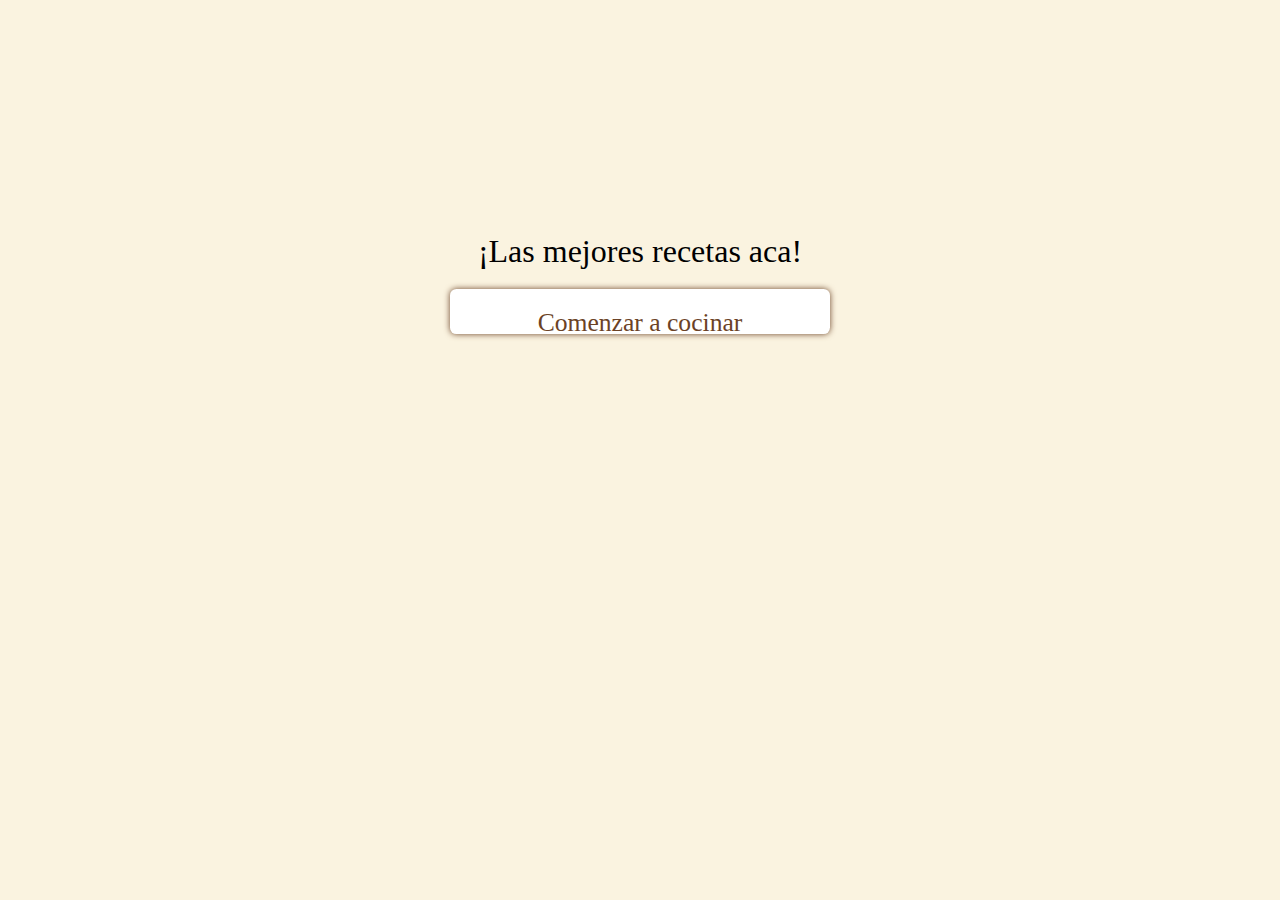
<file: index.html>
<!DOCTYPE html>
<html lang="en">
<head>
    <meta charset="UTF-8">
    <meta name="viewport" content="width=device-width, initial-scale=1.0">
    <link rel="stylesheet" href="./src/assets/style/styleIndex.css">
    <title>LetHimCook - inicio</title>
</head>
<body>
    <main class="main">
        <section class="main__section">
            <article class="main__section--article"> 
                <h1 class="article__title">LetHimCook</h1>
                <p class="article__subtitle">¡Las mejores recetas aca!<p>
            </article>
            <article class="main__section--article">
                <a href="./src/pages/login.html" class="article__button">Comenzar a cocinar</a>
            </article>
        </section>
    </main>

</body>
</html>
</file>
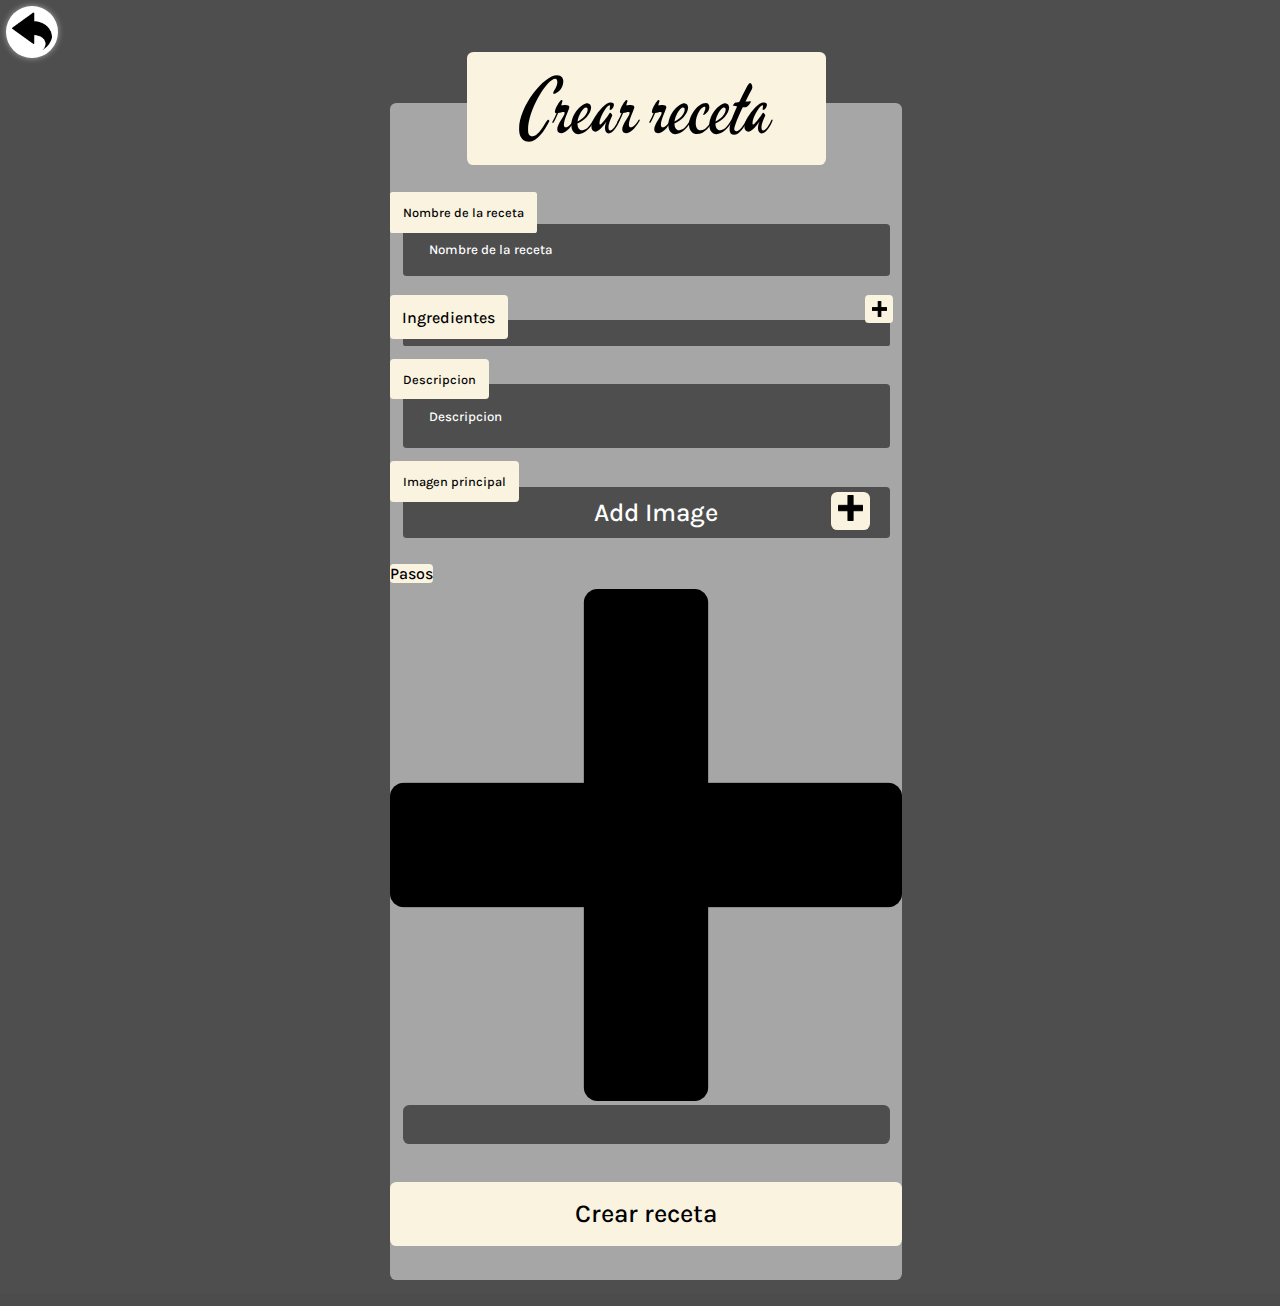
<file: src/pages/create.html>
<!DOCTYPE html>
<html lang="en">
<head>
    <meta charset="UTF-8">
    <meta name="viewport" content="width=device-width, initial-scale=1.0">
    <link rel="stylesheet" href="../assets/style/style.css">
    <link rel="stylesheet" href="../assets/style/styleCreate.css">
    <link rel="stylesheet" href="../assets/style/styleAlert.css">
    <link rel="shortcut icon" href="../assets/img/iconLHC.png" type="image/x-icon">

    <title>LetHimCook - Crear </title>
</head>
<body>
    <div class="topall" id="alertTure">
        <div class="alertTrue">
            <h3 class="alertTrue-Title" >¡Enhorabuena!</h3>
            <p class="alertTrue-Subtext" id="textT">Mensaje creado correctamente</p>
        </div>
    </div>

    <header class="header">
        <a href="./menu.html"><img src="../assets/img/back.png" alt="" class="header__img"></a>
    </header>
    <aside class="main__aside" id="main-aside">
        <h2 class="aside--title">Ingrediente</h2>
        <section >
            <input autocomplete="off" type="text" value="" name="ingrediente" id="filter" placeholder="Buscar ingrediente">
            <div id="ingredientes" >

            </div>
        </section>
       
    </aside>
    <main class="main">

        <section class="main__section">
            <article class="section__containerForm">
                
                <div class="err" id="contenedorErr">
                </div>
                <form action="" class="formCreate" id="formCreate" enctype="multipart/form-data" autocomplete="off">
                    <h1 class="form__title">Crear receta</h1>
                    <label for="name" class="nameLabel">
                        <p  class="label__title">Nombre de la receta</p>
                        <input type="text" class="label_input" name="name" placeholder="Nombre de la receta">
                    </label>
                    <label for="Ingredientes" class="ingLabel">
                        <p class="ingredienteT" >Ingredientes</p>
                        <div class="button_step" name="buttonAdd" id="addIngre"><img src="../assets/img/plus.png" alt=""></div>
                        <ul id="ingredienteslist">

                        </ul>

                    </label>

                    
                    <label for="descripcion" class="descripcionLabel">
                        <p class="label__title">Descripcion</p>
                        <input type="text" name="recetaDescription" class="descripcionInput label_input" placeholder="Descripcion">
                    </label>

                    <label for="imagenPrincipal" class="imgPrincipalLabel">
                        <p class="label__title">Imagen principal</p>
                        <div class="imgPrincipalContainer">
                            <div class="imgPrincipalContainer__text">
                                Add Image
                                <div class="divImgAdd">
                                    <img src="../assets/img/plus.png" alt="" srcset="">
                                </div>
                            </div>
                            <input type="file" name="imagenPrincipal" id="imagenPrincipal" placeholder="Add image">
                            <div id="previewPrincipal">

                            </div>
                        </div>
                    </label>

                    <label for="pasos" class="steps">
                        <p class="steps__title">Pasos</p>
                        <div class="button_stepI" name="pasos" id="addStep"><img src="../assets/img/plus.png" alt=""></div>
                        <ul id="steplist" class="steps__list">
                        </ul>
                    </label>

                    <button class="form_button">Crear receta</button>
                </form>
            </article>
        </section>

    </main>
    <footer class="footer">

    </footer>
    <script type="module" src="../assets/script/createRecipe.js"></script>
    <script src="../assets/script/verSession.js"></script>
</body>
</html>
</file>
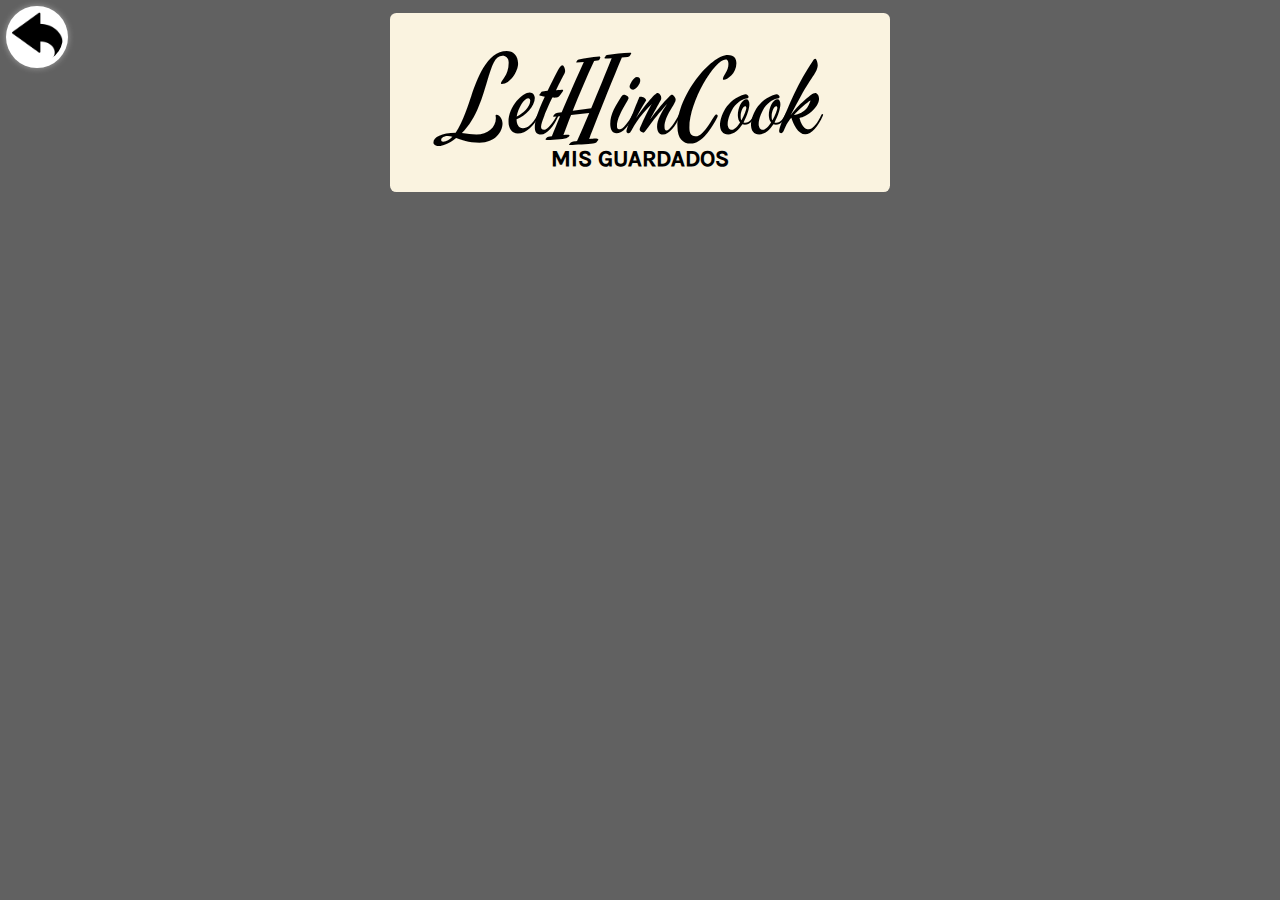
<file: src/pages/favorites.html>
<!DOCTYPE html>
<html lang="en">
<head>
    <meta charset="UTF-8">
    <meta name="viewport" content="width=device-width, initial-scale=1.0">
    <link rel="stylesheet" href="../assets/style/style.css">
    <link rel="stylesheet" href="../assets/style/styleFavorites.css">
     <link rel="stylesheet" href="../assets/style/styleAlert.css">
    <link rel="shortcut icon" href="../assets/img/iconLHC.png" type="image/x-icon">
    <title>LetHimCook - Mis guardados</title>
</head>
<body>

    <div class="topall" id="alertTure">
        <div class="alertTrue">
            <h3 class="alertTrue-Title" >¡Enhorabuena!</h3>
            <p class="alertTrue-Subtext"  id="textT">Mensaje creado correctamente</p>
        </div>
    </div>
    <header class="header">
        <a href="./menu.html"><img src="../assets/img/back.png" alt="" class="header__img"></a>
    </header>
    <main class="main">
        <section class="main__section">
            <article class="section__container">
                <h1 class="container__title">LetHimCook</h1>
                <h3 class="container__subtitle">MIS GUARDADOS</h3>
            </article>
            <article class="section__recipesFav">
                <ul id="recipeFav" class="recipeContainer">

                </ul>
            </article>
        </section>
    </main>
    <footer>

    </footer>
    <script type="module" src="../assets/script/getFav.js"></script>
    <script src="../assets/script/verSession.js"></script>
</body>
</html>
</file>
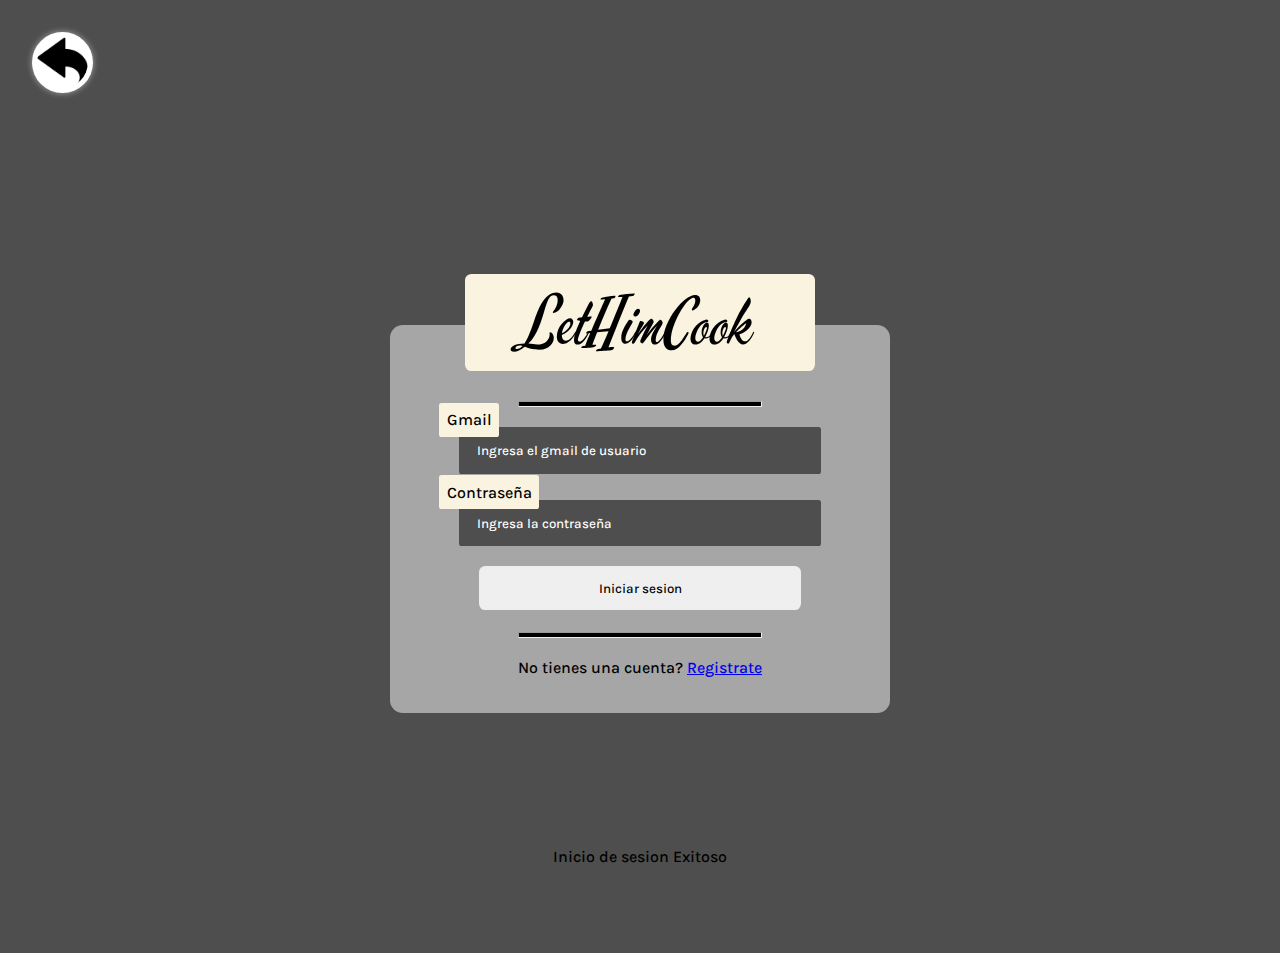
<file: src/pages/login.html>
<!DOCTYPE html>
<html lang="en">
<head>
    <meta charset="UTF-8">
    <meta name="viewport" content="width=device-width, initial-scale=1.0">
    <link rel="stylesheet" href="../assets/style/style.css">
    <link rel="stylesheet" href="../assets/style/styleLogin.css">
    <title>LetHimCook - Sesion</title>
</head>
<body class="body">
    <header class="header">
        <a href="../../index.html"><img src="../assets/img/back.png" alt="" class="header__img"></a>
    </header>
    <main class="main">
        <section class="main__section">
            <div class="err" id="contenedorErr">
            </div>
            <form action="" method="POST" id="logForm" class="main__section--form">
                <h1 class="form__title">LetHimCook</h1>
                <hr class="form__hr">
                <label for="gmail" class="form__label">
                    <p class="label__title">Gmail</p>
                    <input type="email" name="gmail" placeholder="Ingresa el gmail de usuario" class="label__input">
                </label>
                
                <label for="password" class="form__label">
                    <p class="label__title">Contraseña</p>
                    <input type="password" name="password" placeholder="Ingresa la contraseña" class="label__input">
                </label>
                
                <button type="submit" name="submit" class="form__button" id="btn">Iniciar sesion</button>
                <hr class="form__hr">
                <p class="form__p">No tienes una cuenta? <a href="./register.html">Registrate</a></p>
            </form>
            <div id="succ" class="success">
                Inicio de sesion Exitoso
            </div>
        </section>
    </main>
    <script src="../assets/script/verifyFormLog.js"></script>
</body>

</html>
</file>
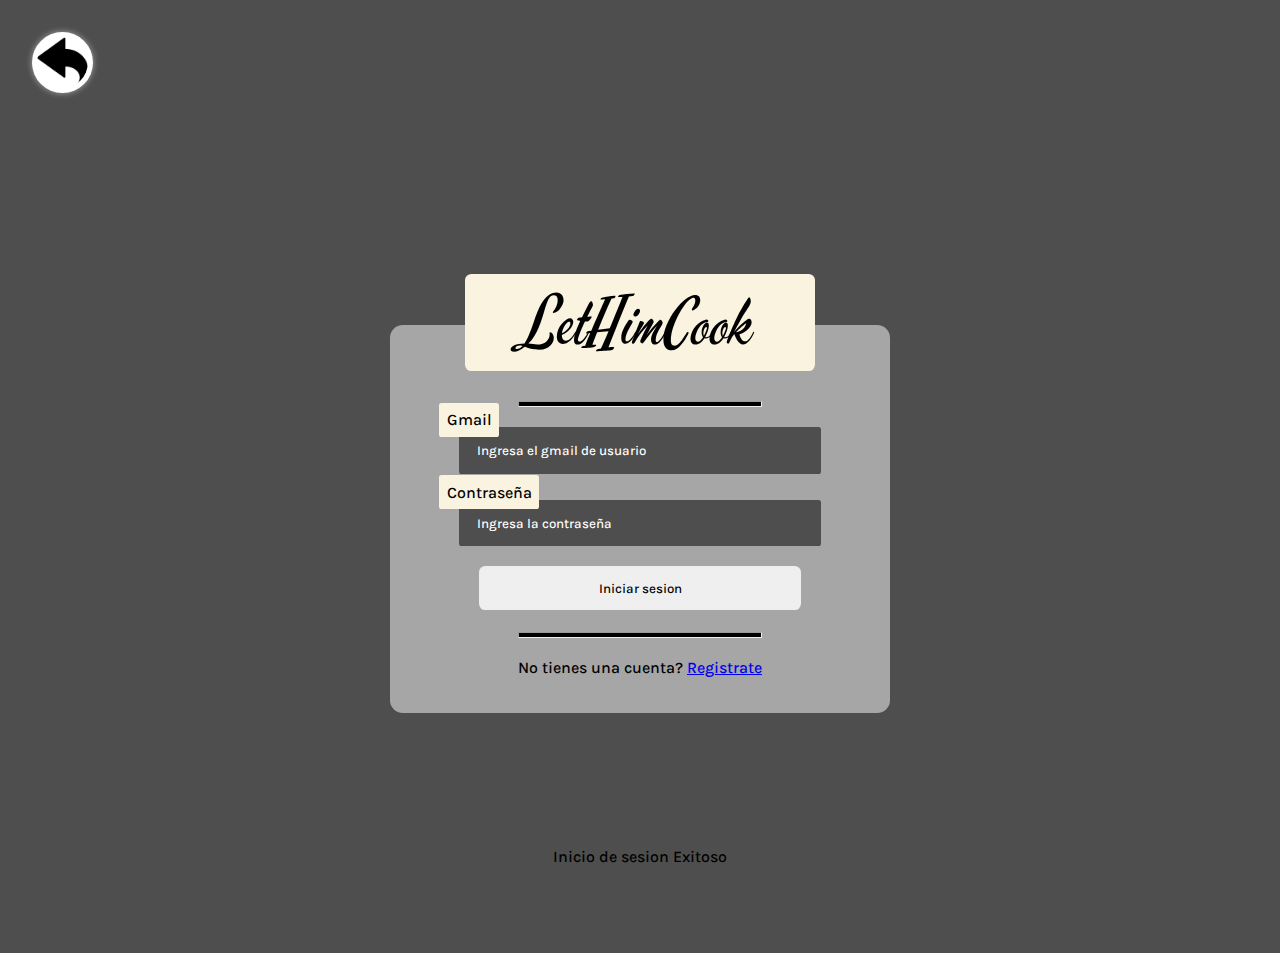
<file: src/pages/menu.html>
<!DOCTYPE html>
<html lang="en">
<head>
    <meta charset="UTF-8">
    <meta name="viewport" content="width=device-width, initial-scale=1.0">
    <link rel="shortcut icon" href="../assets/img/iconLHC.png" type="image/x-icon">
    <link rel="stylesheet" href="../assets/style/style.css">
    <link rel="stylesheet" href="../assets/style/styleMenu.css">
    <title>LetHimCook - Menu</title>
</head>
<body>
    <header class="header" id="header">
        <section class="section--articleProfile">
            <!--Profile-->
            <a href="profile.html" class="articleProfile--linkProfile">
                <img src="../assets/img/user.jpg" alt="">
                <h2 id="nameUser">Agustincitos</h2>
            </a>
        </section>
        <section class="section__titleContainer">
            <h2>LetHimCook</h2>
        </section>

    </header>
    <main class="main" >
        <div class="arrow--cont" id="arrow">
            <img class="arrow" src="../assets/img/arrow.png" alt="">
        </div>
        <aside class="main__aside" id="main-aside">
            <h1 class="aside--title">LetHimCook</h1>
            <nav class="aside--nav">
                <a href="./favorites.html">Mis favoritos</a>
                <a href="./recipesCreate.html">Mis recetas</a>
                <a href="./create.html">Publicar receta</a>
            </nav>
            <button class="aside--btnC" id="logOut">Cerrar sesion</button>
        </aside>
        <section class="main__section" id="main-section">
           
            <article class="section--filterCont">
                <form action="" class="filterCont--form" id="formFilter">
                    <label for="ingredientesCont" class="ingredientesCont">
                        <button type="submit" id="btnAddIng">+</button>
                        <input type="text" name="ingredientes" id="ingredientes" placeholder="Ingrediente">
                        
                    </label>
                    <div  class="ingredienteContainer" id="ingredienteContainer">
                        <span></span>
                        <ul id="ingredientesList">

                        </ul>
                    </div>
                </form>
                <form action="" class="filterCont--form" id="formFilter">
                    <input type="text" name="filter" id="filter" placeholder="Buscar receta...">
                </form>
                <form action="" class="filterCont--form" id="formRuleta">
                    <input type="submit" name="rulet" id="ruleta" value="Receta random">
                </form>
            </article>
            <hr class="section--hr">
            <article class="section--articleRec" id="recipeShow">
                <ul id="recipeCont" class="recipeContainer">
                </ul>

                <!--Recetas cargadas con php-->
            </article>
        </section>

    </main>
    <script type="module" src="../assets/script/menu.js"></script>
    <script type="module" src="../assets/script/logout.js"></script>
    <script src="../assets/script/verSession.js"></script>
</body>
</html>
</file>
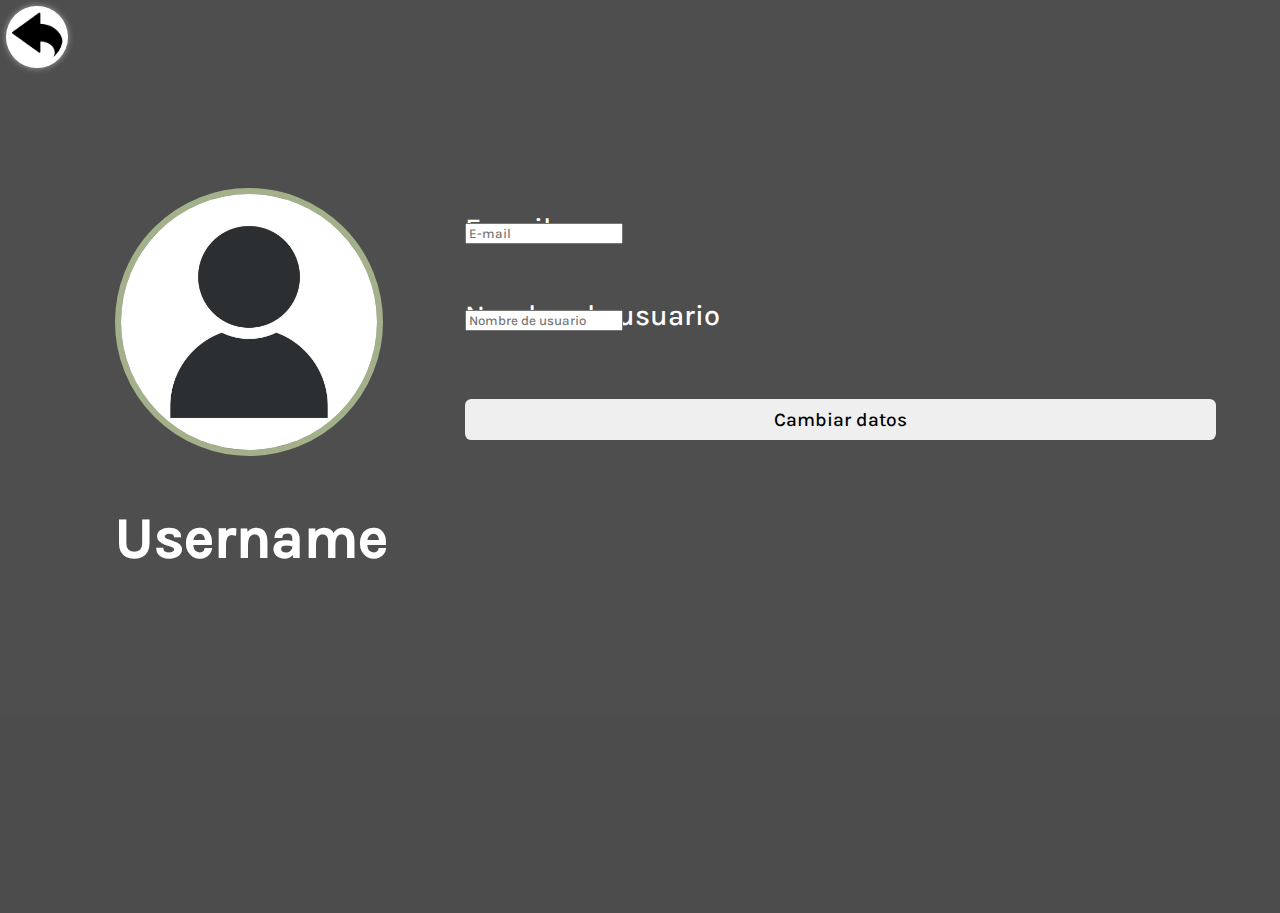
<file: src/pages/profile.html>
<!DOCTYPE html>
<html lang="en">
<head>
    <meta charset="UTF-8">
    <meta name="viewport" content="width=device-width, initial-scale=1.0">
    <link rel="stylesheet" href="../assets/style/style.css">
    <link rel="stylesheet" href="../assets/style/styleProfile.css">
    <title>LetHimCook -</title>
</head>
<body>
    <header class="header">
        <a href="./menu.html"><img src="../assets/img/back.png" alt="" class="header__img"></a>
    </header>
    <main class="main">
        <section class="main__section">
            <article class="section__imgContainer">
                <img src="../assets/img/user.jpg" alt="">
                <h2>Username</h2>
            </article>
            <article class="section__configContainer">
                
                <h2>E-mail</h2>
                <div class="configContainer__div" id="gmail" ><input type="text" id="inpGmail" placeholder="E-mail"></div>
                <h2>Nombre de usuario</h2>
                <div class="configContainer__div" id="name"> <input type="text" id="inpName" placeholder="Nombre de usuario"></div>

                <button class="configContainer__btn" id="cambiar">Cambiar datos</a></button>
            </article>
        </section>
    </main>
    <footer class="footer">
        
    </footer>
    <script src="../assets/script/getNameUser.js"></script>
    <script src="../assets/script/profile.js"></script>
</body>
</html>
</file>
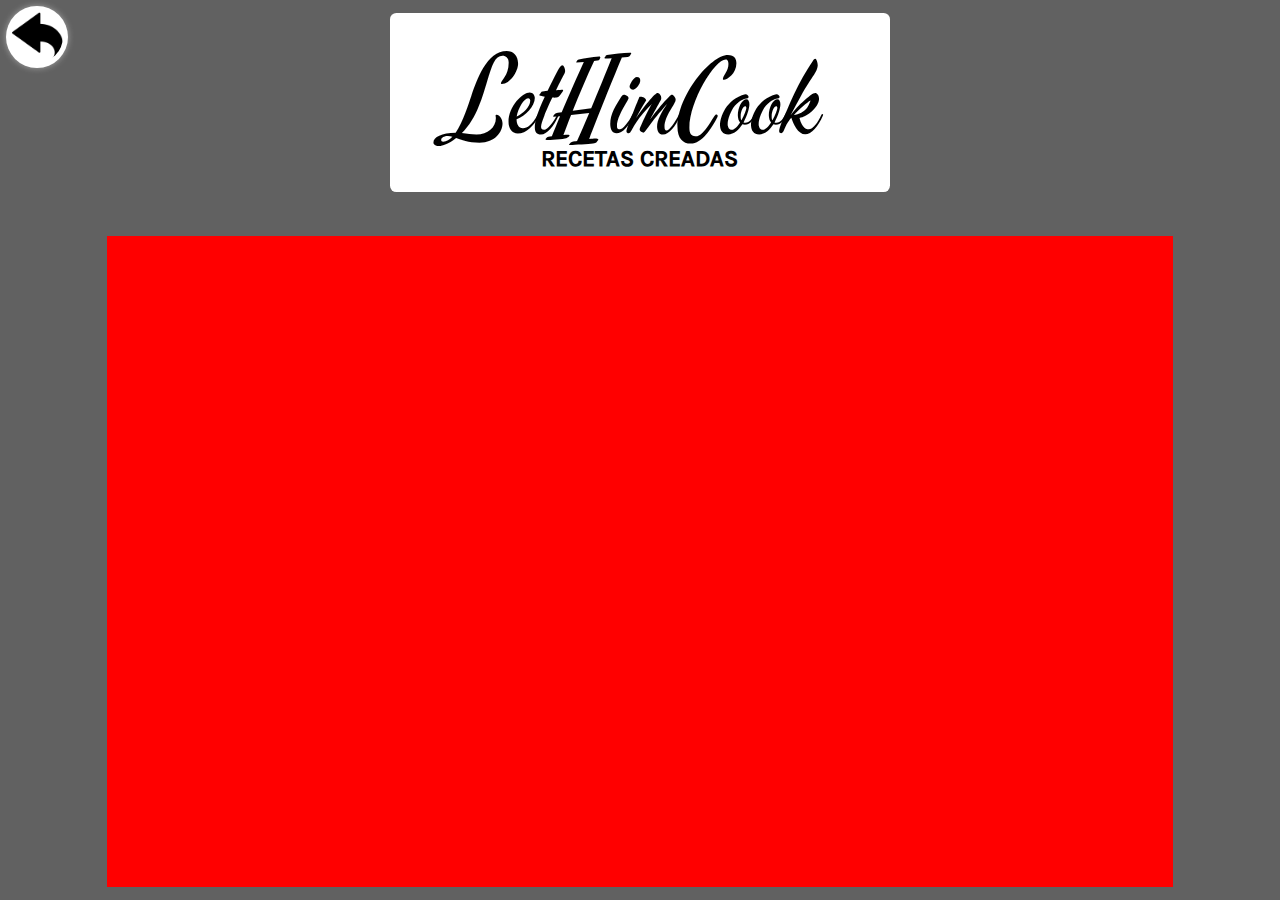
<file: src/pages/recipesCreate.html>
<!DOCTYPE html>
<html lang="en">
<head>
    <meta charset="UTF-8">
    <meta name="viewport" content="width=device-width, initial-scale=1.0">
    <link rel="stylesheet" href="../assets/style/style.css">
    <link rel="shortcut icon" href="../assets/img/iconLHC.png" type="image/x-icon">
    <link rel="stylesheet" href="../assets/style/styleRecipeC.css">
    <title>LetHimCook - Recetas creadas</title>
</head>
<body>
    <header class="header">
        <a href="./menu.html"><img src="../assets/img/back.png" alt="" class="header__img"></a>
    </header>
    <main class="main">
        <section class="main__section">
            <article class="section__container">
                <h1 class="container__title">LetHimCook</h1>
                <h3 class="container__subtitle">RECETAS CREADAS</h3>
            </article>
            <article class="section__recipesFav">
                <ul id="recipeCreate" class="recipeContainer">

                </ul>
            </article>
        </section>
    </main>
    <script src="../assets/script/getRecipeUser.js"></script>
</body>
</html>
</file>
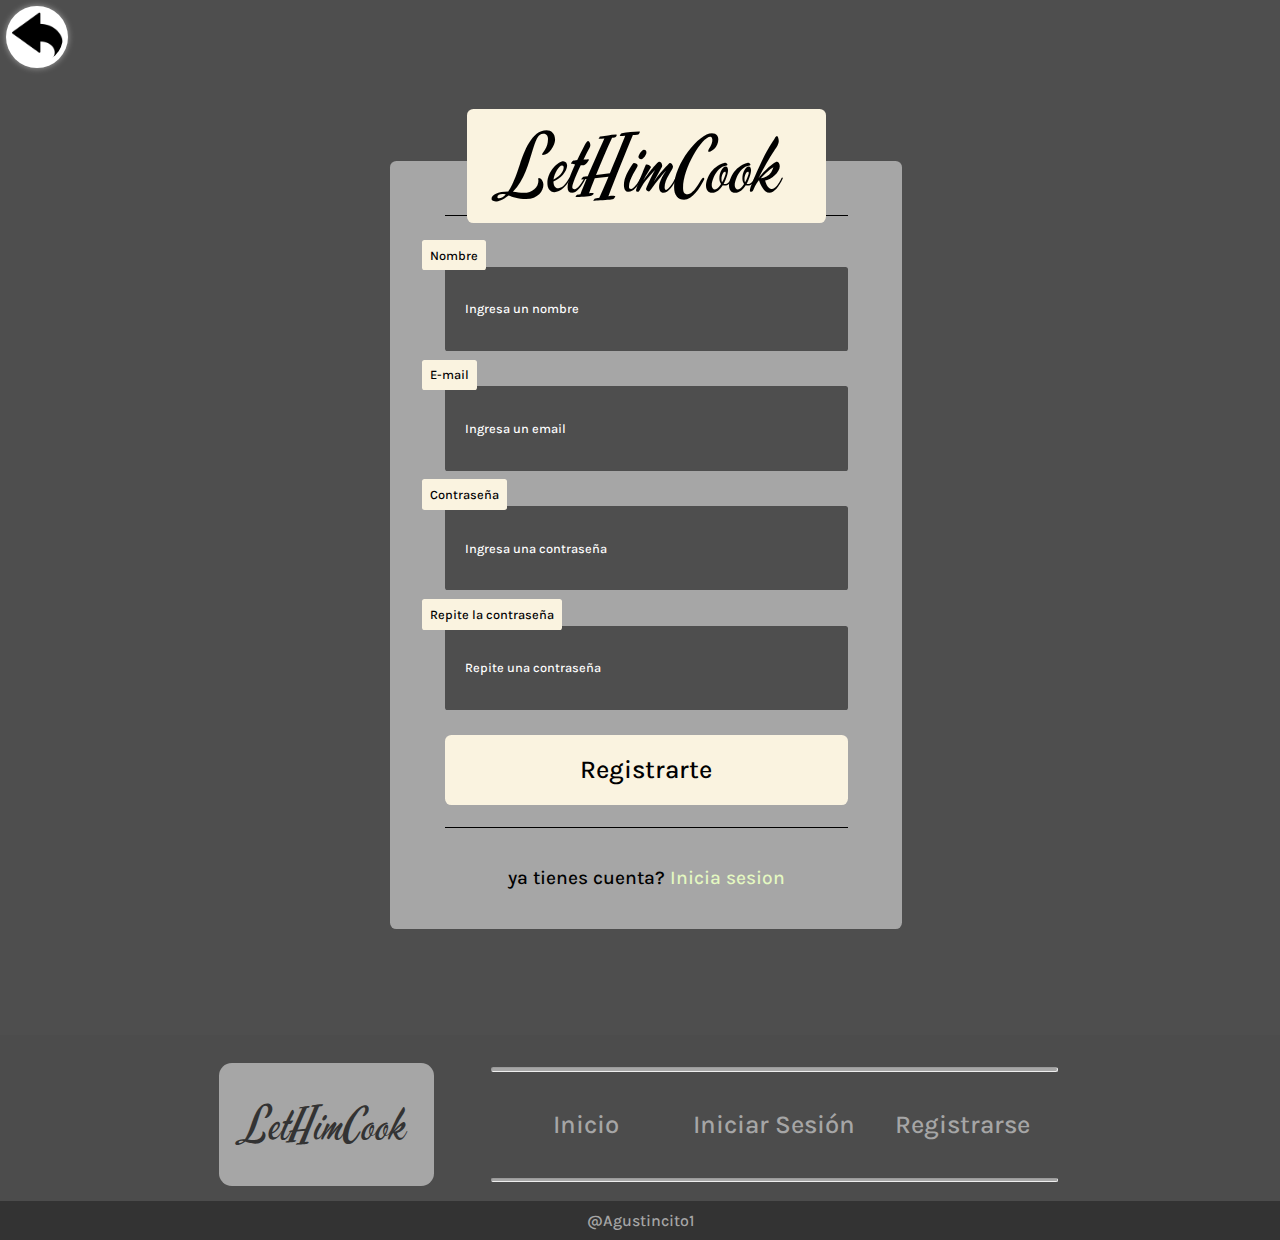
<file: src/pages/register.html>
<!DOCTYPE html>
<html lang="en">
<head>
    <meta charset="UTF-8">
    <meta name="viewport" content="width=device-width, initial-scale=1.0">
    <link rel="stylesheet" href="../assets/style/style.css">
    <link rel="stylesheet" href="../assets/style/styleRegister.css">
    <link rel="shortcut icon" href="../assets/img/iconLHC.png" type="image/x-icon">
    <title>LetHimCook - Register</title>
</head>
<body class="body"> 
    <header class="header">
        <a href="../../index.html"><img src="../assets/img/back.png" alt="" class="header__img"></a>
    </header>
    <main class="main">
        <section class="main__section">
            <div class="err" id="contenedorErr">
            </div>
            <form action="" method="POST" class="main__section--form" id="regForm" autocomplete="off">
                <h1 class="form__title">LetHimCook</h1>
                <hr class="form__hr">
                <label for="name" class="form__label">
                    <p class="label__title">Nombre</p>
                    <input type="text" name="name" placeholder="Ingresa un nombre" class="label__input">
                </label>
                <label for="email" class="form__label">
                    <p class="label__title">E-mail</p>
                    <input type="text" name="email" placeholder="Ingresa un email" class="label__input">
                </label>
                <label for="password" class="form__label">
                    <p class="label__title">Contraseña</p>
                    <input type="password" name="password" placeholder="Ingresa una contraseña" class="label__input">
                </label>
                <label for="repeatPassword" class="form__label">
                    <p class="label__title">Repite la contraseña</p>
                    <input type="password" name="repeatPassword" placeholder="Repite una contraseña" class="label__input">
                </label>
                
                <button type="submit" class="form__button" id="btn">Registrarte</button>
                <hr class="form__hr">
                <p class="form__p">ya tienes cuenta? <a href="./login.html">Inicia sesion</a></p>
            </form>
            
            <div id="succ" class="success">
                Registro Exitoso
            </div>
        </section>
        
    </main>
    <footer class="footer">
        <section class="footer__section--1">
            <article class="section__titleContainer">
                <h2>LetHimCook</h2>
            </article>
            <article class="section__navContainer">
                <hr>
                <nav class="navContainer__nav">
                    <a href="./index.html">Inicio</a>
                    <a href="./src/pages/login.html">Iniciar Sesión</a>
                    <a href="./src/pages/register.html">Registrarse</a>
                </nav>
                <hr>
            </article>
            
        </section>
        <section class="footer__section--2">
            <article class="section__github">
                <a href="https://github.com/Agustincito1">@Agustincito1</a>
            </article>
        </section>
    </footer>
    <script src="../assets/script/verifyFormReg.js"></script>
</body>
</html>
</file>
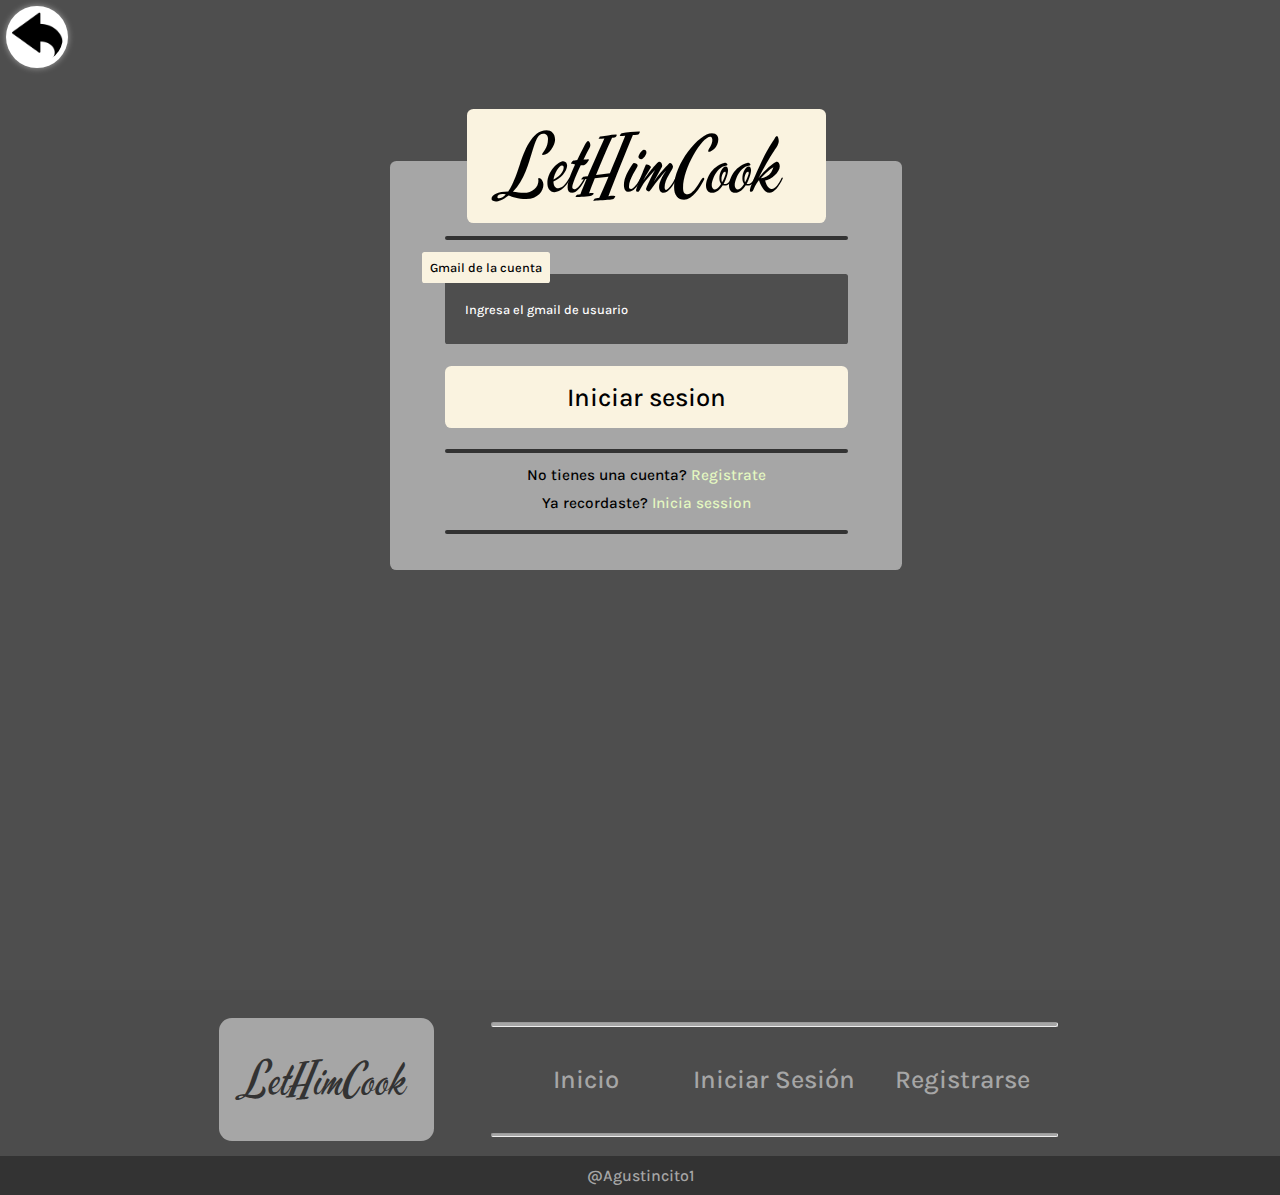
<file: src/pages/resetPass.html>
<!DOCTYPE html>
<html lang="en">
<head>
    <meta charset="UTF-8">
    <meta name="viewport" content="width=device-width, initial-scale=1.0">
    <link rel="stylesheet" href="../assets/style/style.css">
    <link rel="stylesheet" href="../assets/style/styleReset.css">
    <link rel="stylesheet" href="../assets/style/styleAlert.css">
    <title>LetHimCook - Reset</title>
    <link rel="shortcut icon" href="../assets/img/iconLHC.png" type="image/x-icon">
</head>
<body class="body">

    <div class="topall" id="alertTure">
        <div class="alertTrue">
            <h3 class="alertTrue-Title">¡Enhorabuena!</h3>
            <p class="alertTrue-Subtext" id="textT">Mensaje creado correctamente</p>
        </div>
    </div>
  
    <header class="header">
        <a href="../../index.html"><img src="../assets/img/back.png" alt="" class="header__img"></a>
    </header>
    <main class="main">
        <section class="main__section">
            <div class="err" id="contenedorErr">
            </div>
            <form action="" method="POST" id="logForm" class="main__section--form" autocomplete="off">
                <h1 class="form__title">LetHimCook</h1>
                <hr class="form__hr">
                <label for="gmail" class="form__label">
                    <p class="label__title">Gmail de la cuenta</p>
                    <input type="email" name="gmail" placeholder="Ingresa el gmail de usuario" class="label__input">
                </label>
                
                <button type="submit" name="submit" class="form__button" id="btn">Iniciar sesion</button>
                <hr class="form__hr">
                <p class="form__p">No tienes una cuenta? <a href="./register.html">Registrate</a></p>
                <p class="form__p">Ya recordaste? <a href="./login.html">Inicia session</a></p>
                <hr class="form__hr">
            </form>
        </section>
    </main>
    <footer class="footer">
        <section class="footer__section--1">
            <article class="section__titleContainer">
                <h2>LetHimCook</h2>
            </article>
            <article class="section__navContainer">
                <hr>
                <nav class="navContainer__nav">
                    <a href="./index.html">Inicio</a>
                    <a href="./src/pages/login.html">Iniciar Sesión</a>
                    <a href="./src/pages/register.html">Registrarse</a>
                </nav>
                <hr>
            </article>
            
        </section>
        <section class="footer__section--2">
            <article class="section__github">
                <a href="https://github.com/Agustincito1">@Agustincito1</a>
            </article>
        </section>
    </footer>
    <script type="module" src="../assets/script/resetPass.js"></script>
</body>

</html>
</file>
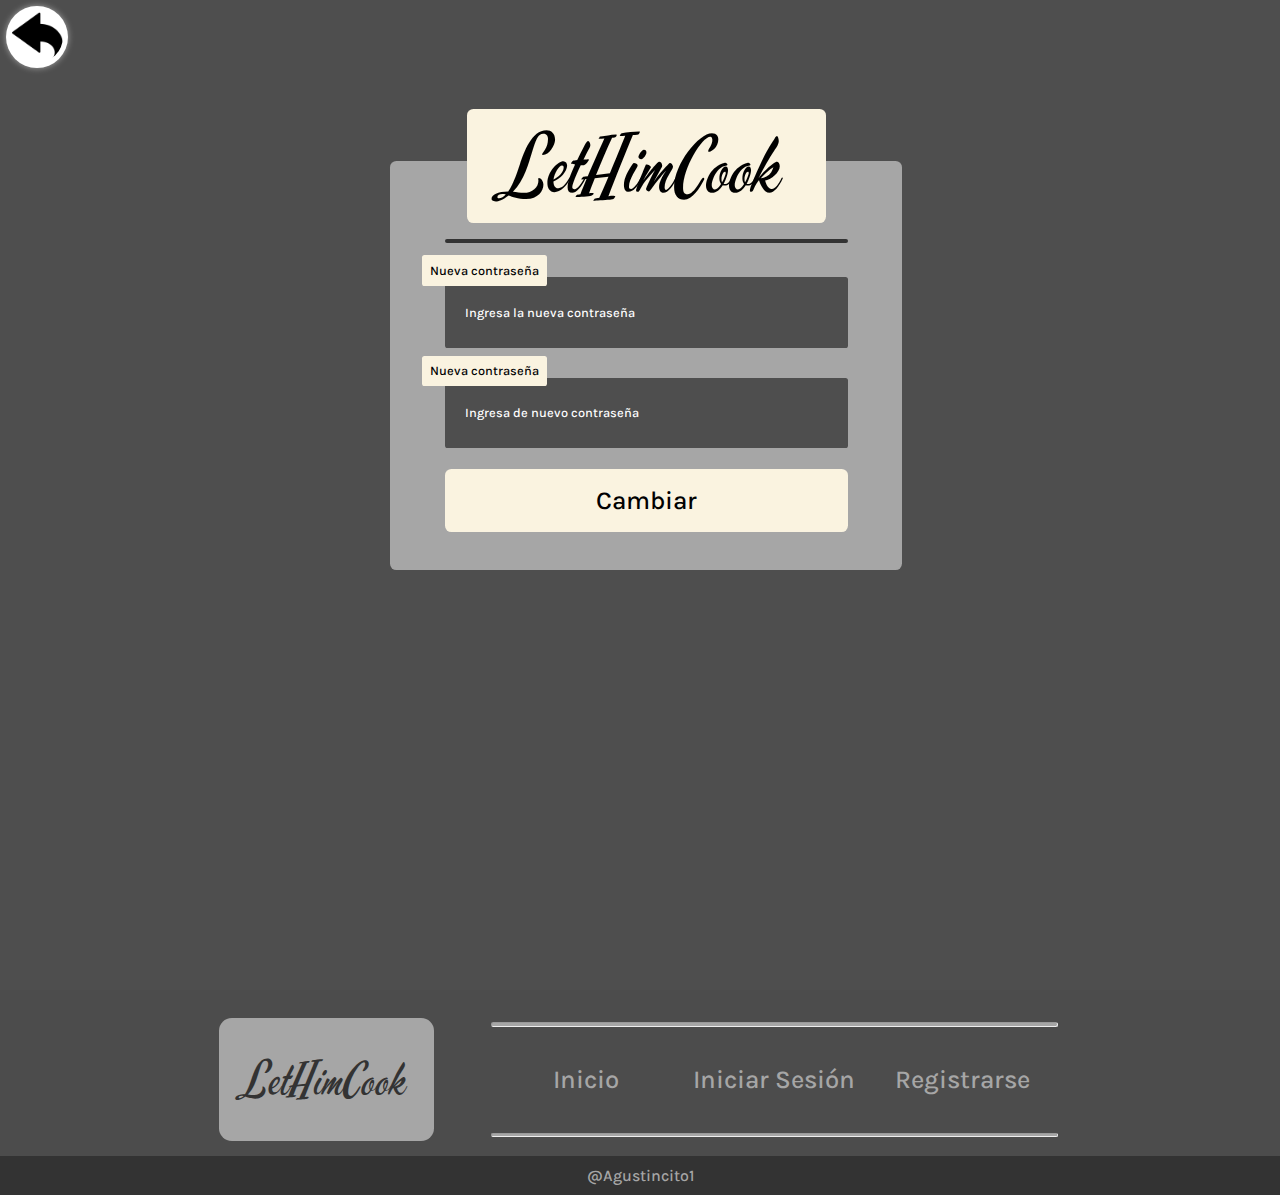
<file: src/pages/resetPassword.html>
<!DOCTYPE html>
<html lang="en">
<head>
    <meta charset="UTF-8">
    <meta name="viewport" content="width=device-width, initial-scale=1.0">
    <link rel="stylesheet" href="../assets/style/style.css">
    <link rel="stylesheet" href="../assets/style/stylePassR.css">
    <link rel="stylesheet" href="../assets/style/styleAlert.css">
    <title>LetHimCook - Reset</title>
    <link rel="shortcut icon" href="../assets/img/iconLHC.png" type="image/x-icon">
</head>
<body class="body">

    <div class="topall" id="alertTure">
        <div class="alertTrue">
            <h3 class="alertTrue-Title">¡Enhorabuena!</h3>
            <p class="alertTrue-Subtext" id="textT">Mensaje creado correctamente</p>
        </div>
    </div>
  
    <header class="header">
        <a href="../../index.html"><img src="../assets/img/back.png" alt="" class="header__img"></a>
    </header>
    <main class="main">
        <section class="main__section">
            <div class="err" id="contenedorErr">
            </div>
            <form action="" method="POST" id="logForm" class="main__section--form" autocomplete="off">
                <h1 class="form__title">LetHimCook</h1>
                <hr class="form__hr">
                <label for="password" class="form__label">
                    <p class="label__title">Nueva contraseña</p>
                    <input type="password" name="password" placeholder="Ingresa la nueva contraseña" class="label__input">
                </label>
                
                <label for="repeat-password" class="form__label">
                    <p class="label__title">Nueva contraseña</p>
                    <input type="password" name="repeatPassword" placeholder="Ingresa de nuevo contraseña" class="label__input">
                </label>

                <button type="submit" name="submit" class="form__button" id="btn">Cambiar</button>
            </form>
        </section>
    </main>
    <footer class="footer">
        <section class="footer__section--1">
            <article class="section__titleContainer">
                <h2>LetHimCook</h2>
            </article>
            <article class="section__navContainer">
                <hr>
                <nav class="navContainer__nav">
                    <a href="./index.html">Inicio</a>
                    <a href="./src/pages/login.html">Iniciar Sesión</a>
                    <a href="./src/pages/register.html">Registrarse</a>
                </nav>
                <hr>
            </article>
            
        </section>
        <section class="footer__section--2">
            <article class="section__github">
                <a href="https://github.com/Agustincito1">@Agustincito1</a>
            </article>
        </section>
    </footer>
    <script type="module" src="../assets/script/verifyPass.js"></script>
</body>

</html>
</file>
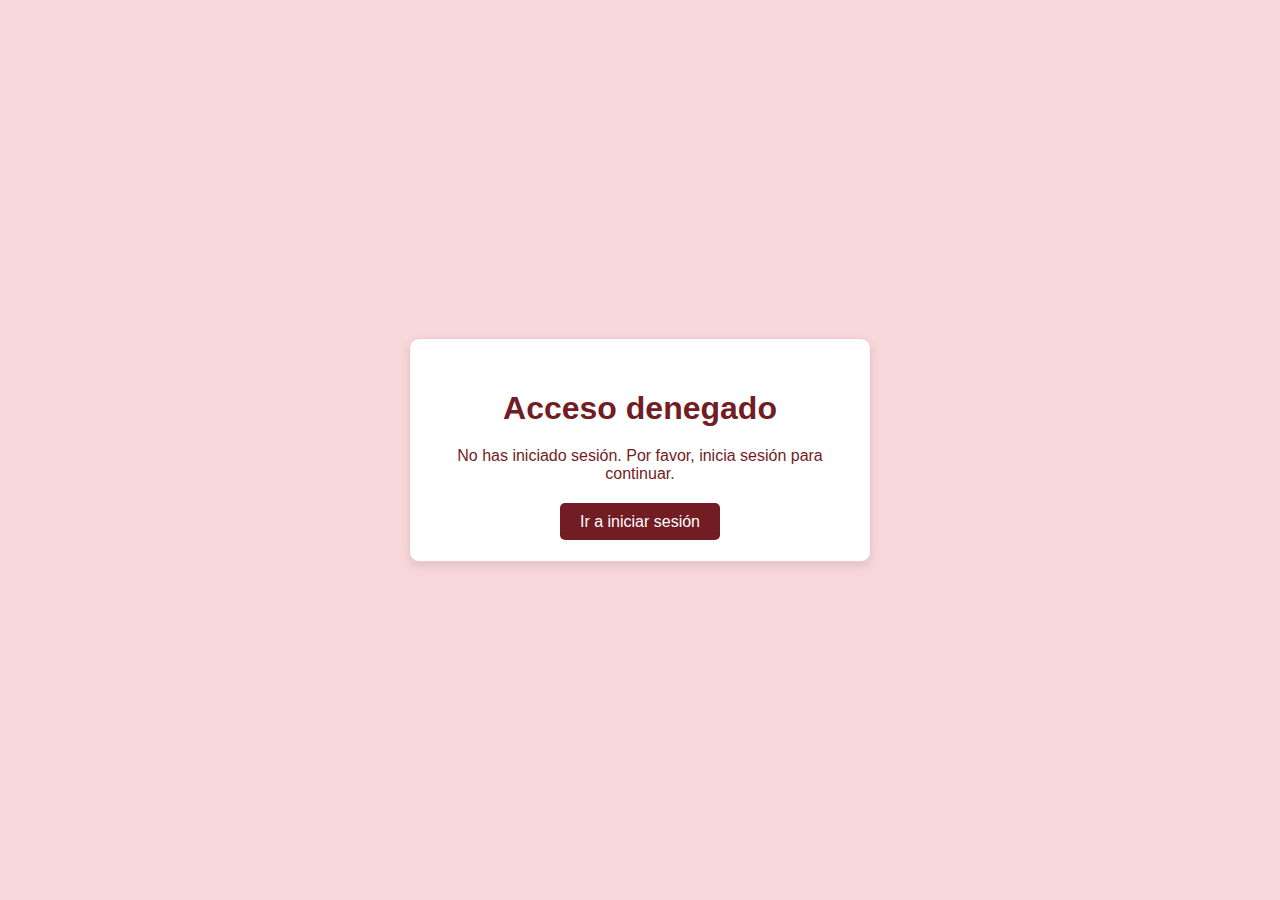
<file: src/pages/sessionAbort.html>
<!DOCTYPE html>
<html lang="es">
<head>
    <meta charset="UTF-8">
    <title>Error - Sesión no iniciada</title>
    <style>
        body {
            background-color: #f8d7da;
            font-family: Arial, sans-serif;
            display: flex;
            justify-content: center;
            align-items: center;
            height: 100vh;
            margin: 0;
        }
        .error-box {
            background-color: #fff;
            border: 1px solid #f5c6cb;
            padding: 30px;
            border-radius: 10px;
            box-shadow: 0px 4px 10px rgba(0,0,0,0.1);
            text-align: center;
            max-width: 400px;
        }
        .error-box h1 {
            color: #721c24;
            margin-bottom: 20px;
        }
        .error-box p {
            color: #721c24;
            margin-bottom: 30px;
        }
        .error-box a {
            background-color: #721c24;
            color: #fff;
            padding: 10px 20px;
            text-decoration: none;
            border-radius: 5px;
            transition: background-color 0.3s;
        }
        .error-box a:hover {
            background-color: #501217;
        }
    </style>
</head>
<body>
    <div class="error-box">
        <h1>Acceso denegado</h1>
        <p>No has iniciado sesión. Por favor, inicia sesión para continuar.</p>
        <a href="./login.html">Ir a iniciar sesión</a>
    </div>
</body>
</html>
</file>
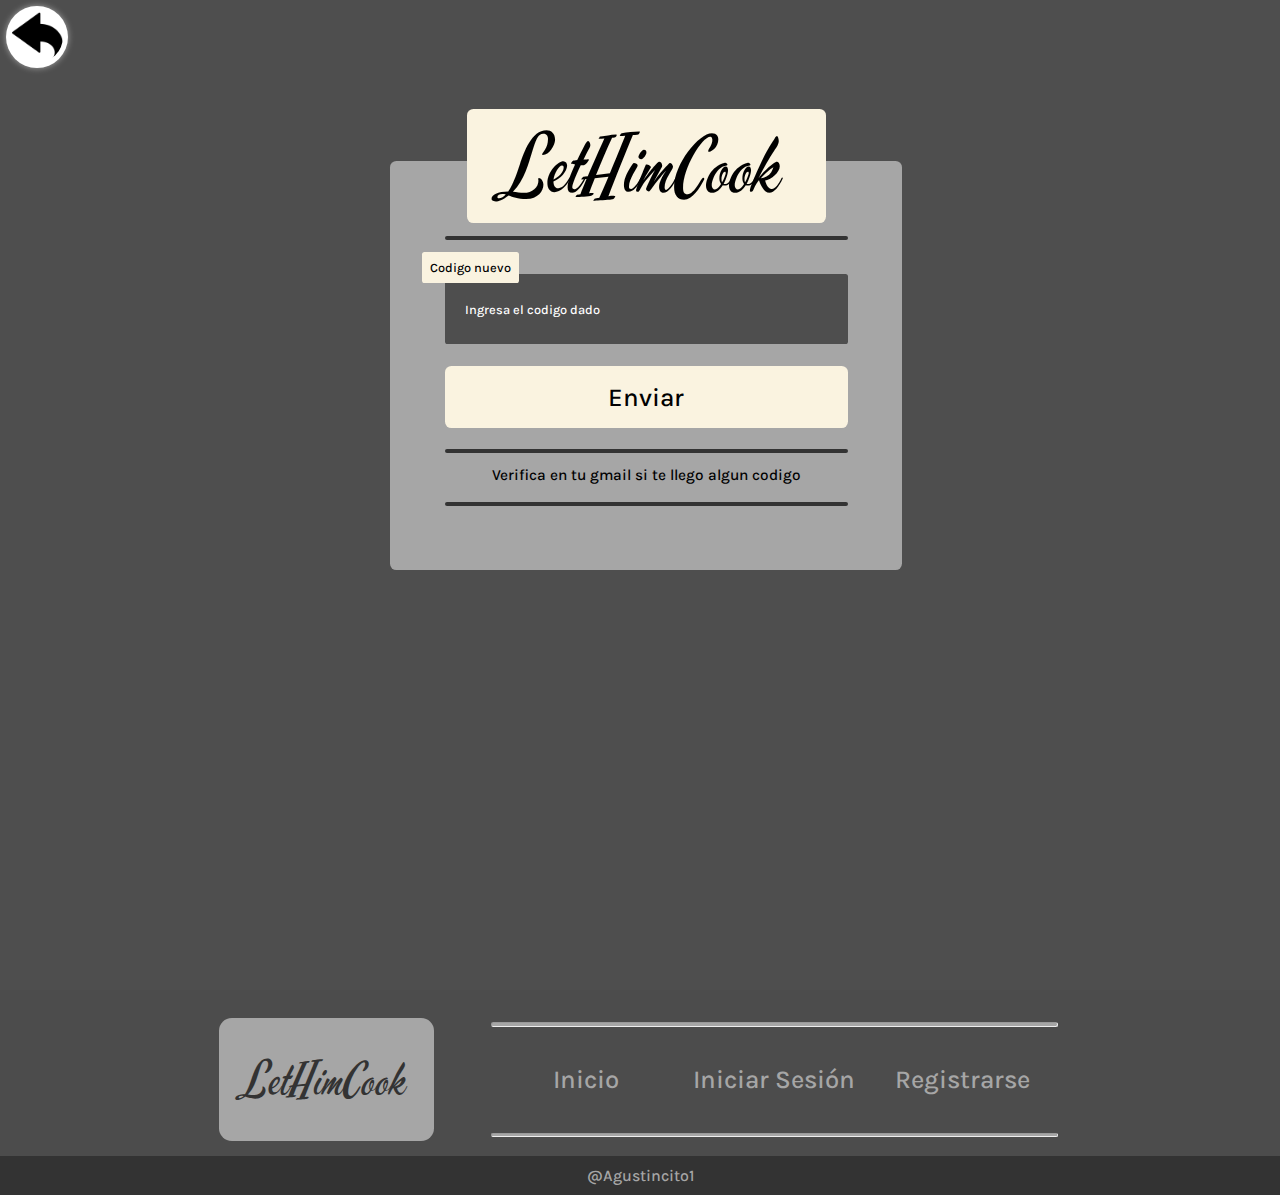
<file: src/pages/verifyCode.html>
<!DOCTYPE html>
<html lang="en">
<head>
    <meta charset="UTF-8">
    <meta name="viewport" content="width=device-width, initial-scale=1.0">
    <link rel="stylesheet" href="../assets/style/style.css">
    <link rel="stylesheet" href="../assets/style/styleReset.css">
    <link rel="stylesheet" href="../assets/style/styleAlert.css">
    <title>LetHimCook - Reset</title>
    <link rel="shortcut icon" href="../assets/img/iconLHC.png" type="image/x-icon">
</head>
<body class="body">

    <div class="topall" id="alertTure">
        <div class="alertTrue">
            <h3 class="alertTrue-Title">¡Enhorabuena!</h3>
            <p class="alertTrue-Subtext" id="textT">Mensaje creado correctamente</p>
        </div>
    </div>
  
    <header class="header">
        <a href="../../index.html"><img src="../assets/img/back.png" alt="" class="header__img"></a>
    </header>
    <main class="main">
        <section class="main__section">
            <div class="err" id="contenedorErr">
            </div>
            <form action="" method="POST" id="logForm" class="main__section--form" autocomplete="off">
                <h1 class="form__title">LetHimCook</h1>
                <hr class="form__hr">
                <label for="gmail" class="form__label">
                    <p class="label__title">Codigo nuevo</p>
                    <input type="text" name="gmail" placeholder="Ingresa el codigo dado" class="label__input">
                </label>
                
                <button type="submit" name="submit" class="form__button" id="btn">Enviar</button>
                <hr class="form__hr">
                <p class="form__p">Verifica en tu gmail si te llego algun codigo</p>
                <hr class="form__hr">
            </form>
        </section>
    </main>
    <footer class="footer">
        <section class="footer__section--1">
            <article class="section__titleContainer">
                <h2>LetHimCook</h2>
            </article>
            <article class="section__navContainer">
                <hr>
                <nav class="navContainer__nav">
                    <a href="./index.html">Inicio</a>
                    <a href="./src/pages/login.html">Iniciar Sesión</a>
                    <a href="./src/pages/register.html">Registrarse</a>
                </nav>
                <hr>
            </article>
            
        </section>
        <section class="footer__section--2">
            <article class="section__github">
                <a href="https://github.com/Agustincito1">@Agustincito1</a>
            </article>
        </section>
    </footer>
    <script type="module" src="../assets/script/resetPass.js"></script>
</body>

</html>
</file>
<file: src/assets/style/styleIndex.css>
@font-face {
    font-family: 'FuenteStyle';
    src: url('../style/font/MervaleScript-Regular.otf') format('truetype');
    font-weight: 100;
}

body{
    background-color: #FAF3E0;
}

.main{
    height: 100%;
    width: 100%;
}

.main__section{
    width: 100%;
    height: 100%;
    display: grid;
    grid-template-rows: 65% 35%;
}

.main__section--article:nth-child(1){
    height: 100%;
    display: grid;
    grid-template-columns: 1fr;
    grid-template-rows: 80% 20%;
}
.main__section--article:nth-child(2){
    display: grid;
    grid-template-rows: 30%;
    grid-template-columns: 30%;
    justify-content: center;
    
}
.article__button{
    display: grid;
    place-items: center;
    text-decoration: none;
    color: #6B4226;
    padding: 5%;
    text-align: center;
    box-sizing: content-box;
    background-color: #FFFFFF;
    border-radius: 0.5vw;
    font-size: clamp(1rem, 2vw, 2rem);
    transition: all 0.2s;
    box-shadow: 0 0 0.5vw #6B4226;
}
.article__title{
    font-family: "FuenteStyle";
    margin: 0;
    height: 100%;
    display: grid;
    text-align: center;
    justify-items: center;
    grid-template-columns: 1fr;
    place-content: end;
    font-size: clamp(4rem, 20vw, 14rem);
    font-weight: 100;
}
.article__subtitle{
    margin: 0;
    text-align: center;
    font-size: clamp(2rem, 1.5vw, 1.5em);

}

.article__title{    
    opacity: 0;
    animation: splashTextFadeIn 1s forwards;
}

.article__subtitle{
    animation: splashTextFadeIn 1s forwards;
}

.article__button{
    transform: scale(1);
    animation: splashTextFadeIn 1s forwards;
}

.article__button:hover{
   box-shadow: 0 0 2vw #000;
}

.article__button:active{
    transform: scale(0.9, 0.9);
}

@keyframes splashTextFadeIn {
    from{
        transform: scale(0.9, 0.9);
        opacity: 0;
    }
    to { 
        transform: scale(1, 1);
        opacity: 1; 
    }
}

@keyframes splashFadeOut {
  to { opacity: 0; visibility: hidden; }
}


@keyframes vibrateResposive {
    0% { transform: translate(0); }
    20% { transform: translate(-2px, 2px); }
    40% { transform: translate(-2px, -2px); }
    60% { transform: translate(2px, 2px); }
    80% { transform: translate(2px, -2px); }
    100% { transform: translate(0); }
}
</file>
<file: src/assets/style/style.css>
@font-face {
    font-family: 'FuenteStyleII';
    src: url('../style/font/Karla-VariableFont_wght.ttf') format('truetype');
    font-weight: 500;
}

@font-face {
    font-family: 'FuenteStyle';
    src: url('../style/font/MervaleScript-Regular.otf') format('truetype');
    font-weight: 100;
}

*{
    font-family: "FuenteStyleII";
}

body, html, main{
    padding: 0;
    margin: 0;
    width: 100%;
    height: 100%;   
    box-sizing: border-box;
    font-family: "FuenteStyleII";
}


.header{
    padding: 0.5vw;
}
.header__img{
    width: 4vw;
    box-shadow: 0 0 0.5vw #A6A6A6;
    background-color: #FFFFFF;
    border-radius: 100%;
    padding: 0.4vw;
    transition: all 0.3s;
    
}

.header__img:hover{
    transform: scale(1.05, 1.05);
}
.header__img:active{
    transform: scale(0.95, 0.95);
}
.footer{
    width: 100%;
    height: 100%;
    max-height: 15vw;
    padding-top: 1vw;
    background-color: #4C4C4C;
    display: grid;
    grid-template-columns: 1fr;
    grid-template-rows: 80% 20%;
}

.footer__section--1{
    display: grid;
    grid-template-columns: 30% 1fr;
    height: 100%;
    width: 70vw;
    margin: auto;

}
.section__titleContainer{
    
    width: 100%;
    height: 100%;
    display: flex;
    align-items: center;
    justify-content: center;
}
.section__titleContainer h2{
    background-color: #A6A6A6;
    color: #333333;
    font-size: clamp(1rem, 3.5vw, 6rem);
    margin: 0;
    height: 80%;
    font-weight: 100;
    width: 80%;
    border-radius: 1vw;
    display: grid;
    place-items: center;
    font-family: "FuenteStyle";
    text-align: center;
}
.section__github{
    background-color: #333333;
    grid-column-start: 1;
    grid-column-end: 3;
    width: 100%;
    height: 100%;
    text-align: center;
    display: flex;
    justify-items: center;
}

.section__github a{
    text-decoration: none;
    color: #A6A6A6;
    height: 100%;
    width: 100%;
    display: grid;
    place-items: center;
    flex: 1;
    text-decoration: none;
}

.section__navContainer{
    position: relative;
    width: 100%;
    height: 100%;
    display: grid;
    align-items: center;
    grid-template-columns: 1fr;
    justify-content: center;
}

.section__navContainer hr{
    color: #A6A6A6;
    background-color: #A6A6A6;
    height: 5%;
    width: 90%;
    border-radius: 1vw;
}

.navContainer__nav{
    width: 90%;
    display: flex;
    justify-content: center;
    justify-content: center;
    justify-self: center;
}
.navContainer__nav a{
    text-decoration: none;
    flex: 1;
    color: #A6A6A6;
    text-align: center;
    width: fit-content;
    padding: 0 1vw;
        padding: 0.5vw;
    font-size: clamp(0.8rem, 2vw, 2.5rem);
    transition: all 0.2s;
    border-radius: 0.5vw;
}

.navContainer__nav a:hover{
    transform: scale(1.05, 1.05);
    color: #333333;
    background-color: #ffffff4f;
}


.footer__section--2{
    width: 100%;
    height: 100%;
    grid-template-columns: 1fr;
}


.animar {
  opacity: 0;
  transition: opacity 0.6s ease, transform 0.6s ease;
}

.animar.visible {
  opacity: 1;
  transform: translateY(0);
}
</file>
<file: src/assets/style/styleCreate.css>
@font-face {
    font-family: 'FuenteStyle';
    src: url('../style/font/MervaleScript-Regular.otf') format('truetype');
    font-weight: 100;
}


*{
    margin: 0;
    padding: 0;
    box-sizing: border-box;
}

body{
    background-color: #4E4E4E;
    display: grid;
    grid-template-rows: 10% auto;
    height: 100%;
    position: relative;
    width: 100%;
    gap: 1vw;
}

.header{
    display: grid;
    grid-template-columns: 100%;
}
.header__img{
    z-index: 100;
}

.form__title{
    
    border-radius: 0.5vw;
    padding: 0.5vw;
    box-sizing: border-box;
    width: 70%;
    background-color: #FAF3E0;
    position: absolute;
    margin: 0;
    left: 15%;
    top: -4vw;
    text-align: center;
    font-family: "FuenteStyle";
    font-size: clamp(0.5rem, 6vw, 25rem);
    font-weight: 100;

}


.main{
    display: grid;
    width: 100%;
    height: 100%;
    place-items: center;
}
.main__section{
    width: 100%;
    display: grid;
    justify-content: center;
    grid-template-rows: auto;
    grid-template-columns: 90%;
    gap: 1vw;
    height: 100%;
    position: relative;
}

.section__containerForm{
    width: 100%;
    display: flex;
    width: 100%;
    height: 100%;
    justify-content: center;
    place-items: center;
    gap: 1vw;
}

.formCreate{
    
    flex: 1;
    position: relative;
    width: 60%;
    box-sizing: border-box;
    max-width: 40vw;
    background-color: #A6A6A6;
    height: 100%;
    border-radius: 0.5vw;
    display: grid;
    gap: 3vw;
    grid-template-columns: 1fr;
    grid-template-rows: 5vw auto 5vw auto auto 5vw;
    padding: 3%;
    padding-top: 10%;
    padding-bottom: 3%;
    place-content: center;
    transition: all 0.4s;
    
}

.label_input::placeholder{
    color: #FFFFFF;
}
.label__title{
    background-color: #FAF3E0;
    position: absolute;
    padding: 0.6vw;
    z-index: 2;
    margin: 0;
    top: -15%;
    left: 0%;
    border-radius: 0.2vw;
    font-size: clamp(0.1rem, 1vw, 5rem);
    transition: all 0.2s;
}

.form__label{
    padding: 0;
    margin: 0;
    position: relative;
    width: 100%;
    display: grid;
    grid-template-rows: 80%;
    place-content: center;
    grid-template-columns: 90%;
    height: 100%;
    
}

.label_input:hover {
    transform: scale(1.02);
    background-color: #333333;
}
.label_input:focus{
    transform: scale(1.02);
    color: #c6f377;
    background-color: #333333;
}
.nameLabel{
       padding: 0;
    margin: 0;
    position: relative;
    width: 100%;
    display: grid;
    grid-template-rows: 80%;
    place-content: center;
    grid-template-columns: 100%;
    height: 100%;
}
.nameLabel input{
    background-color: #4E4E4E;
    color: #fff;
    border: none;
    justify-self: center;
    
    border-radius: 0.3vw;
    width: 95%;
    padding-left: 2vw;
    box-sizing: border-box;
}
.nameLabel p{
    background-color: #FAF3E0;
    position: absolute;
    padding: 1vw;
    top: -2vw;
    border-radius: 0.2vw;
}

input, button{
    cursor: pointer;
    transition: all 0.2s;
}

.form_button{
    width: 100%;
    margin: auto;
    height: 100%;
    display: block;
    border-radius: 0.5vw;
    border: none;
    cursor: pointer;
    font-size: clamp(0.2rem, 2vw, 8rem);
    background-color: #FAF3E0;
    transition: all 0.2s;
}


.form_button:hover{
    transform: scale(1.02);
    background-color: #333333d2;
    
    color: #FFFFFF;
}

.form_button:active{
    transform: scale(0.95);
    background-color: #333333;
    
    color: #FFFFFF;
}
.ingLabel{
    position: relative;
    display: grid;
    justify-content: center;
    grid-template-columns: 1fr;
    width: 95%;
    background-color: #4E4E4E;
    height: 100%;
    margin: auto;
    border-radius: 0.2vw;

}
.ingLabel .ingredienteT{
    background-color: #FAF3E0;
    position: absolute;
    z-index: 100;
    top: -2vw;
    left: -2.8%;
    padding: 1vw;
    border-radius: 0.3vw;
    
}
.ingLabel .buttonAdd{
    top: -2vw;
    left: 93%;
    background-color: #FAF3E0;
    position: absolute;
    padding: 0.5vw 1vw;
    border: none;
    width: fit-content;
    border-radius: 0.3vw;
    font-size: clamp(1rem, 1.5vw, 2.5rem);
    transition: all 0.2s;
}

.buttonAdd:hover{
    transform: scale(1.1,1.1);
}


.ingLabel input{
    height: 100%;
    width: 95%;
    color: #FAF3E0;
    background-color: #4E4E4E;
}

#ingredienteslist{

    width: 100%;
    display: grid;
    grid-template-columns: 1fr;
    padding-left: 2vw;
    padding: 1vw;
    gap: 1vw; 
}

#ingredienteslist li{
    
    width: 100%;
    height: 8vw;
    position: relative;
    background-color: #929292;
    padding: 0.5vw;
    padding-top: 5%;
    box-sizing: border-box;
    display: grid;
    place-items: center;
    gap: 5%;
    grid-template-columns: 9% 20% 60% ;
    grid-template-rows: 1fr 1fr;
   
}

#ingredienteslist li input{
    width: 100%;
    height: 100%;
    border: none;
    border-radius: 0.2vw;
    background-color: #FAF3E0;
    color: #000000;
    padding: 2%;
    max-height: 4vw;
    font-size: clamp(1rem, 1.5vw, 2rem);
    grid-column-start: 2;
    grid-column-end: 4;
}

#ingredienteslist li input:hover{
    transform: scale(1.05,1.05);
}

#ingredienteslist li input:focus{
    background-color: #4E4E4E;
    transform: scale(1.05,1.05);
    color: #c6f377;
    
}
#ingredienteslist li  input:focus::placeholder {
    color: #c6f377;
}
#ingredienteslist li p:first-child{
    grid-row-start: 1;
    grid-row-end: 3;
}



#ingredienteslist li input:nth-child(3){
    grid-row-start: 2;
    grid-row-end: 3;
    grid-column-start: 3;
    grid-column-end: 4;
    width: 100%;
    padding: 2%;
    box-sizing: border-box;
   color: #000000;
}



.pUnity{
    grid-row-start: 2;
    grid-row-end: 3;
    font-size: clamp(1rem, 1.6vw, 2rem);
    grid-column-start: 2;
    grid-column-end: 2;
    margin: auto;
    color: #f7f2e7;
    display: grid;
    place-items: center;
    height: 100%;
    padding: 5%;
    background-color: #6D765D;
    border-radius: 0.2vw;
}
.ingLabel ul li p:first-child{
    padding: 0.5vw;
    padding-top: 0;
    padding-left: 0;
    text-align: center;
    color: #FAF3E0;
    font-size: clamp(1rem, 3vw, 3rem);
    border-radius: 0.2vw;
    place-self: center;
    max-height: 4vw;
}
.descripcionLabel{
    position: relative;
    display: grid;
    justify-content: center;
    grid-template-columns: 1fr;
    width: 100%;
}

input{
    outline: none;
}
.descripcionLabel input{
    background-color: #4E4E4E;
    color: #fff;
    border: none;
    justify-self: center;
    border-radius: 0.3vw;
    width: 95%;
    padding-left: 2vw;
    box-sizing: border-box;
}

.descripcionLabel p{
    background-color: #FAF3E0;
    position: absolute;
    padding: 1vw;
    top: -2vw;
    border-radius: 0.3vw;
}





.err{
    transition: all 0.4s;
    display: grid;
    height: 20vw;
    width: fit-content;
   
    opacity: 0;
    flex: 0;
}
.err ul li{
    list-style: none;
    display: flex;
    justify-content: space-around;
    font-size: clamp(0.4rem, 1.2vw, 2rem);
}

.err ul{
    background-color: #f2f2f2;
    border: 1px solid #ccc;
    display: grid;
    padding: 5%;    
    border-radius: 0.5vw;
    box-sizing: content-box;
    gap: 2%;
    height: fit-content;
    width: fit-content;
    place-content: center;

    margin: auto;
}

.err ul li p{
    width: 100%;
    height: fit-content;
    font-weight: bold;
    margin: auto;

}
.errImg{
    width: 3vw;
    height: 3vw;
}



.imgPrincipalLabel{
    position: relative;
    display: grid;
    justify-content: center;
    grid-template-columns: 1fr;
    grid-template-rows: 1fr;
    height: 100%;
    width: 100%;
    cursor: pointer;

}
.imgPrincipalContainer{
    width: 95%;
    height: 100%;
    display: grid;
    gap: 1vw;
    grid-template-rows: 4vw auto;
    place-items: center;
    margin: auto;
}


.imgPrincipalContainer input{
    display: none;
}
.imgPrincipalContainer__text div{
    position: absolute;
}
.imgPrincipalContainer__text{
    position: relative;
    width: 100%;
    height: 100%;
    background-color: #4E4E4E;
    color: #FFFFFF;
    display: grid;
    border-radius: 0.3vw;
    place-items: center;
    font-weight: 100;
    padding: 0.5vw;
    padding-left: 2vw;
    font-size: clamp(1rem, 2vw, 2rem);
}
.imgPrincipalLabel p{
    z-index: 100;
    background-color: #FAF3E0;
    position: absolute;
    padding: 1vw;
    top: -2vw;
    border-radius: 0.3vw;
}
.imgPrincipalContainer__text div{
    left: 88%;
    top: 10%;
    height: 3vw;
    background-color: #FAF3E0;
    color: #000000;
    text-align: center;
    font-size: clamp(1rem, 2.5vw, 3rem);
    padding: 0;
    width: 3vw;
    border-radius: 0.5vw;
}
#previewPrincipal{
    width: 100%;
    height: 100%;
    margin: auto;
    padding: 0;
    display: grid;
    place-items: center;
}

.imgPrincipalPreview{
    width: 90%;
    height: 100%;
    max-width: 20vw;
    max-height: 20vw;
    margin: auto;
    object-fit: cover;
    border-radius: 0.3vw;
}
.divImgAdd{
    cursor: pointer;

}

.divImgAdd img{
 width: 2vw;
}
.steps__title{
    z-index: 100;
    background-color: #FAF3E0;
    position: absolute;
    padding: 0vw;
    top: -2vw;
    border-radius: 0.3vw;
}

.button_step{
    top: -2vw;
    left: 95%;
    background-color: #FAF3E0;
    position: absolute;
    padding: 0.5vw;
    cursor: pointer;
    border: none;
    border-radius: 0.3vw;
    display: grid;
    place-items: center;
}
.button_step img{
    margin: 0;
    width: 1.2vw;
}
.steps{
    position: relative;
    display: grid;
    justify-content: center;
    grid-template-columns: 1fr;
    grid-template-rows: 1fr;
    height: 100%;
    width: 100%;
    cursor: pointer;

}
.steps__list{
    background-color: #4E4E4E;
    width: 95%;
    height: 100%;
    margin: auto;
    padding: 1.5vw;
    border-radius: 0.5vw;
    display: grid;
     gap: 1vw;
}

.steps__list li{
    position: relative;
    list-style: none;
    background-color: #929292;
    display: grid;
    grid-template-columns: 10% 1fr;
    min-height: 10vw;
    gap: 1vw;
    padding: 1vw;
}

.steps__list li p{
    padding: 0.5vw;
    padding-top: 0;
    padding-left: 0;
    text-align: center;
    color: #FAF3E0;
    font-size: clamp(1rem, 3vw, 3rem);
    border-radius: 0.2vw;
    place-self: center;
    max-height: 4vw;
}   

.steps__list li input{
    width: 100%;
    height: 100%;
    border: none;
    border-radius: 0.2vw;
    background-color: #FAF3E0;

    color: #000000;
    padding: 2vw;
    max-height: 4vw;
    font-size: clamp(1rem, 1.5vw, 2rem);
}

.steps__list li input[type="file"]{
    background: #f7f2e7;
    color: #222;
    border: none;
    border-radius: 6px;
    padding: 8px 16px;
    font-weight: bold;
    cursor: pointer;
    transition: background 0.2s;
    grid-column-start: 1;
    grid-column-end: 3;
}

.steps__list li input[type="file"]::file-selector-button:hover {
  background: #e57373;
  color: #fff;
}
.steps__list li input[type="file"] {
  color: #222;
  font-family: inherit;
  font-size: 1rem;
}
.steps__list li textarea{
    width: 100%;
    height: 10vw;
    border: none;
    border-radius: 0.2vw;
    background-color: #FAF3E0;
    color: #000000;
    padding: 1vw;
    max-height: 20vw;
    font-size: clamp(1rem, 1vw, 1rem);
    resize: none;
    grid-column-start: 1;
    grid-column-end: 3;
}





.main__aside{
    left: -40%;
    height: 100%;
    top: 0%;
    position: fixed;
    background-color: #78806C;
    display: grid;
    grid-template-rows: 0.5fr 60%;
    border-right: 0.5vw solid #6D765D;
    transition: all 0.4s;
    gap: 5%;
    grid-template-columns: 1fr;
    width: 30%;
    padding-top: 2%;
    box-sizing: border-box;
    justify-items: center;
    padding-bottom: 2%;
    z-index: 120;

}

.main__aside section{
    display: grid;
    justify-items: center;
    height: 100%;
    width: 100%;
    gap: 5%;
    grid-template-rows: 10% 90%;
}
.main__aside input{
    width: 90%;
    height: 100%;
    border: none;
    border-radius: 0.2vw;
    background-color: #FAF3E0;
    color: #c6f377;
    padding: 2vw;
    max-height: 4vw;
    font-size: clamp(1rem, 1.5vw, 2rem);
}
.main__aside input:hover{
    transform: scale(1.05, 1.05);
}
.main__aside input:focus{
    background-color: #333333;
}
.main__aside input:focus::placeholder {
    color: #c6f377;
}
.main__aside div{
    margin: 0;
    width: 90%;
    height: 100%;
    border: none;
    border-radius: 0.2vw;
    background-color: #FAF3E0;
    color: #000000;
    display: grid;
    padding: 1%;
    overflow-y: auto;
    font-size: clamp(1rem, 1.2vw, 2rem);
    gap: 1%;
    transition: all 0.2s;
}
.main__aside div p{
    height: 3vw;
    display: grid;
    place-content: center;
    border-radius: 0.5vw;
    padding: 2%;
    transition: all 0.2s;
    color: #c6f377;
    background-color: #333333;
    transition: all 0.2s;
}   
.main__aside div p:hover{
    cursor: pointer;
    transform: translateY(-5%);
}
.aside--title{
    font-family: "FuenteStyle";
    font-size: clamp(0.2rem, 5vw, 16rem);
    background-color: #A3B18A;
    padding: 2%;
    box-sizing: border-box;
    text-align: center;
    width: 100%;
    height: 100%;
    display: grid;
    place-items: center;
    font-weight: 100;
    color: #FAF3E0;
}
.asideLeft{
    left: 0%;
}
.aside--end{
    left: -50%;
}

.mainS{
    grid-template-rows: 50%;
}


.deleteLi{
    position: absolute;
    left: 95%;
    top: -5%;
    place-self: center;
    width: fit-content;
    height: fit-content;
    font-size: clamp(1rem, 2vw, 2rem);
    position: absolute;
    padding: 0;
    cursor: pointer;
    background-color: #db8a8a;
    border-radius: 0.5vw;
    display: grid;
    transition: all 0.2s;
}
.deleteLi:hover{
    transform: scale(1.1,1.1);
}
.deleteLi img{
    width: 2vw;

}


.deleteLiI{
    position: absolute;
    left: 95%;
    top: -5%;
    place-self: center;
    width: fit-content;
    height: fit-content;
    font-size: clamp(1rem, 2vw, 2rem);
    position: absolute;
    padding: 0;
    cursor: pointer;
    background-color: #db8a8a;
    border-radius: 0.5vw;
    display: grid;
    transition: all 0.2s;
}
.deleteLiI:hover{
    transform: scale(1.1,1.1);
}
.deleteLiI img{
    width: 2vw;
}
</file>
<file: src/assets/style/styleAlert.css>
.topall{
  position: absolute;
  width: 100%;
  height: 100%;
  display: grid;
  place-items: center;
  z-index: 200;
  display: none;
  background-color: #636363c5;
  animation: fadeIn 0.6s ease forwards;

}
  .alertTrue {
    background-color: #e8f9ee;
    border: 2px solid #3ccf4e;
    color: #1e8449;
    padding: 1.2rem 1.5rem;
    border-radius: 12px;
    box-shadow: 0 4px 10px rgba(0, 0, 0, 0.1);
    max-width: 90%;
    width: 400px;
    text-align: center;
    margin: auto;
    transition: all 0.3s ease;
    animation: fadeIn 0.6s ease forwards;
  }

  .alertTrue-Title {
    margin: 0;
    font-size: 1.4rem;
    font-weight: 600;
  }

  .alertTrue-Subtext {
    margin-top: 0.4rem;
    font-size: 1rem;
    color: #256d3a;
  }

  /* Animación suave */
  @keyframes fadeIn {
    from {
      opacity: 0;
      transform: translateY(-10px);
    }
    to {
      opacity: 1;
      transform: translateY(0);
    }
  }

  /* Responsividad */
  @media (max-width: 480px) {
    .alertTrue {
      padding: 1rem;
      width: 90%;
    }
    .alertTrue-Title {
      font-size: 1.2rem;
    }
    .alertTrue-Subtext {
      font-size: 0.9rem;
    }
  }
</file>
<file: src/assets/style/styleFavorites.css>
@font-face {
    font-family: 'FuenteStyle';
    src: url('../style/font/MervaleScript-Regular.otf') format('truetype');
    font-weight: 100;
}


body{
    background-color: #616161;
    display: grid;
    grid-template-rows: 100% auto;
    padding: 1vw;
}

.header{
    top: 0;
    left: 0;
    position: absolute;
}

.main{
    height: 100%;
    display: grid;
    justify-content: center;
    grid-template-columns: 85%;
}
.main__section{
    width: 100%;
    display: grid;
    justify-content: center;
    grid-template-columns: 1fr;
    gap: 5%;
    grid-template-rows: 14vw auto;
    justify-items: center;

}
.section__container{
    background-color: #FAF3E0;
    width: 50%;
    height: 100%;
    border-radius: 0.5vw;
    display: grid;
    grid-template-rows: 80% 20%;
    text-align: center;
    place-items: center;
    padding: 1.5vw;
    box-sizing: border-box;
    max-width: 500px;
    max-height: 220px;
}
.container__title{
    width: 100%;
    height: 100%;
    font-family: "FuenteStyle";
    font-size: clamp(1rem, 8vw, 7rem);
    display: grid;
    place-items: center;
    font-weight: 100;
}

.container__subtitle{

    justify-self: start;
    width: 100%;
    height: 100%;
    font-size: clamp(1rem, 1.8vw, 3rem);
}

.section__recipesFav{
    width: 100%;
    height: 100%;
}


.recipe footer {
    position: absolute;
    top: 82%;
    left:0%;
    display: grid;
    grid-template-columns: auto 15% 15%;
    grid-template-rows: 4vw;
    gap: 1vw;
    border-radius: 0.5vw;
   
    width:100%;
    height: fit-content;
    text-align: center;
    display: grid;
    justify-content: start;
    color: #333333;
    font-family: 'FuenteStyle';
    padding: 0;
 padding-left: 0.5vw;
    background-color: transparent;
}

.recipe footer p{
    
    background-color: #FAF3E0;
    margin: 0;
    
    padding: 0.1vw 1vw;
    font-family: "FuenteStyle";
    display: grid;
    place-items: center;
    width: fit-content;
    border-radius: 0.5vw;
    font-size: clamp(0.2rem, 2.2vw, 7rem);

}
.recipe footer div{
    
    cursor: pointer;
    background-color: #FAF3E0;
    display: grid;
    place-items: center;
    border-radius: 0.2vw;
    padding: 0.4vw;
    border: none;
    transition: all 0.2s;
}
.recipe footer div img{
    width: 2vw;
    display: grid;
    place-items: center;
}
.recipe footer div:hover{
    transform: scale(1.1,1.1);
}

#delFav{
    left: 80%;
}
</file>
<file: src/assets/style/styleLogin.css>
@font-face {
    font-family: 'FuenteStyle';
    src: url('../style/font/MervaleScript-Regular.otf') format('truetype');
    font-weight: 100;
}


.body{
    padding: 2%;
    background-color: #4E4E4E;
}

.main{
    display: grid;
    width: 100%;
    height: 100%;
}

.main__section{
    display: grid;
    width: 100%;
    height: 100%;
    justify-items: center;
    place-items: center;
}   

.main__section--form{
    position: relative;
    width: 60%;
    max-width: 500px;
    max-height: 500px;
    box-sizing: border-box;
    height: 80%;
    background-color: #A6A6A6;
    border-radius: 1vw;
    display: grid;
    gap: 5%;
    grid-template-rows: 5% 20% 20% 15% 1% 1%; 
    padding: 4%;
    grid-template-columns: 1fr;
    place-content: center;
}

.form__title{
    border-radius: 0.5vw;
    padding: 0.5vw;
    box-sizing: border-box;
    width: 70%;
    background-color: #FAF3E0;
    position: absolute;
    margin: 0;
    left: 15%;
    top: -4vw;
    text-align: center;
    font-family: "FuenteStyle";
    font-size: clamp(1rem, 6vw, 4rem);
    font-weight: 100;
}

.form__hr{
    border-color: 000000;
    width: 60%;
    height: 0.3vw;
    background-color: #000000;
}


.form__label{
    padding: 0;
    margin: 0;
    position: relative;
    width: 100%;
    display: grid;
    grid-template-rows: 80%;
    place-content: center;
    grid-template-columns: 90%;
    height: 100%;
}

.label__input::placeholder{
    color: #FFFFFF;
}
.label__title{
    background-color: #FAF3E0;
    position: absolute;
    padding: 0.6vw;
    margin: 0;
    top: -1.5vw;
    border-radius: 0.2vw;
}

.form__button{
    width: 80%;
    margin: auto;
    height: 100%;
    display: block;
    border-radius: 0.5vw;
    border: none;
    cursor: pointer;
}
.label__input{
    margin: 0;
    box-sizing: border-box;
    background-color: #4E4E4E;
    color: #FFFFFF;
    border-radius: 0.2vw;
    border: none;
    margin: auto;
    width: 100%;
    height: 100%;
    padding: 5%;
}

.form__p{
    justify-self: center;
}
</file>
<file: src/assets/style/styleMenu.css>
@font-face {
    font-family: 'FuenteStyle';
    src: url('../style/font/MervaleScript-Regular.otf') format('truetype');
    font-weight: 100;
}
*{
    user-select: none;
}
body{
    background-color: #4E4E4E;
}
.main{
    display: grid;
    box-sizing: content-box;
    grid-template-columns: 0.4fr 1fr;
    grid-template-rows: 100%;
    height: 100%;
    
}

.main__aside{
    height: 100%;
    background-color: #78806C;
    display: grid;
    grid-template-rows: 0.5fr 1fr 0.2fr;
    border-right: 0.5vw solid #6D765D;
}

.aside--title{
    font-family: "FuenteStyle";
    font-size: clamp(1rem, 5vw, 6rem);
    background-color: #A3B18A;
    padding: 2%;
    box-sizing: border-box;
    text-align: center;
    display: grid;
    place-items: center;
    font-weight: 100;
    color: #FFFFFF;
}

.aside--nav{
    display: grid;
    padding: 5%;
    min-width: 200px;
    font-size: clamp(1rem, 2vw, 3rem);
    justify-items: center;
}
.aside--nav a{
    text-decoration: none;
    height: fit-content;
    width: fit-content;
    transition: all 0.3s;
    color: #FFFFFF;
}

.aside--nav a:hover{
    transform: scale(1.1,1.1);
}

.aside--btnC{
    transition: all 0.3s;
    background-color: #4E4E4E;
    color: #fff;
    border: none;
    width: 80%;
    height: 80%;
    justify-self: center;
    border-radius: 0.2vw;
    font-size: clamp(1rem, 1.5vw, 2rem);
    cursor: pointer;
}

.aside--btnC:hover{
    transform: scale(1.1,1.1);
}

.main__section{
    padding: 5%;
    display: grid;
    box-sizing: border-box;
    grid-template-rows: 20% 7% 2.5% 70%;
    gap: 0.5vw;
    grid-template-columns: 1fr;
}

.section--articleProfile{
    padding: 2%;
}
.articleProfile--linkProfile{
    width: fit-content;
    height: 100%;
    display: flex;
    text-decoration: none;
    max-width: 50vw;
    width: fit-content;
    gap: 1vw;

}

.articleProfile--linkProfile img{
    border-radius: 100%;

}


.articleProfile--linkProfile h2{
    white-space: nowrap;
    flex: 1;
    box-sizing: border-box;
    width: fit-content;
    text-overflow: ellipsis; 
    overflow: hidden;
    height: fit-content;
    color: #fff;
    font-size: clamp(1rem ,2vw, 5rem);
    
}

.section--filterCont{
    display: grid;
    place-content: start;
    grid-template-columns: 40%;
    grid-template-rows: 100%;
}

.section--filterCont input{
    background-color: #A3B18A;
    border-radius: 0.5vw;
    padding: 2%;
    border: none;
    color: #414040;
    font-size: clamp(1rem, 1.2vw, 3rem);
}


.section--hr{
    border: none;
    transform: rotate(180deg); 
    width: 100%;
    background-color: #A3B18A;
}

.section--articleRec{
    overflow-y: auto;
   
}
</file>
<file: src/assets/style/styleProfile.css>
body{
    background-color: #4E4E4E;
    display: grid;
    grid-template-rows: 10% auto;
    
}

*{
    user-select: none;
}
.main{
    width: 100%;
    height: 100%;
    display: grid;
    place-items: center;

}

.main__section{
    display: flex;
    justify-content: center;
    padding: 1vw;
    gap: 2vw;
    color: #FFFFFF;
    width: 90%;
    margin: auto;
}

.section__imgContainer img{
    width: 20vw;
    border: 0.5vw solid #A3B18A;
    border-radius: 100%;
}
.section__imgContainer{
    display: grid;
    place-content: center;
    flex: 1;
    text-align: center;
    font-size: clamp(1rem, 3vw, 3rem);
}
.section__configContainer{
    color: #FFFFFF;
    display: grid;
    flex: 2;
    gap: 2%;
    height: 100%;
    font-size: clamp(1rem, 1.5vw, 2.5rem);
    grid-template-rows: 10% 18% 10% 18%15%;
}
.section__configContainer h2{
    font-weight: 200;
    width: 100%;
    height: 100%;
 
}
.configContainer__p{
    outline: none;
    font-size: clamp(1rem, 2vw, 2.5rem);
    background-color: #fff;
    padding: 2vw;
    border-radius: 0.5vw;
    height: 100%;
    border: none;
    box-sizing: border-box;
    color:#4E4E4E;
    transition: all 0.2s;
}

.configContainer__btn{
    border-radius: 0.5vw;
    border: none;
    cursor: pointer;
    width: 100%;
    font-size: clamp(1rem, 1.5vw, 2.5rem);
    height: 100%;
    transition: all 0.2s;
    margin: auto;
    margin-top: 5%;
}

.configContainer__btn:hover{
    transform: scale(1.02,1.02);
}

.configContainer__p:hover{
    transform: scale(1.02,1.02);
}
</file>
<file: src/assets/style/styleRecipeC.css>
@font-face {
    font-family: 'FuenteStyle';
    src: url('../style/font/MervaleScript-Regular.otf') format('truetype');
    font-weight: 100;
}



body{
    background-color: #616161;
    display: grid;
    grid-template-rows: 100% auto;
    padding: 1vw;
}

.header{
    top: 0;
    left: 0;
    position: absolute;
}
.main{
    height: 100%;
    display: grid;
    justify-content: center;
    grid-template-columns: 85%;
}
.main__section{
    width: 100%;
    display: grid;
    justify-content: center;
    grid-template-columns: 1fr;
    gap: 5%;
    grid-template-rows: 14vw auto;
    justify-items: center;

}
.section__container{
    background-color: #FFFFFF;
    width: 50%;
    height: 100%;
    border-radius: 0.5vw;
    display: grid;
    grid-template-rows: 80% 20%;
    text-align: center;
    place-items: center;
    padding: 1.5vw;
    box-sizing: border-box;
    max-width: 500px;
    max-height: 220px;
}
.container__title{
    width: 100%;
    height: 100%;
    font-family: "FuenteStyle";
    font-size: clamp(1rem, 8vw, 7rem);
    display: grid;
    place-items: center;
    font-weight: 100;
}

.container__subtitle{

    justify-self: start;
    width: 100%;
    height: 100%;
    font-size: clamp(1rem, 1.8vw, 3rem);
}

.section__recipesFav{
    background-color: red;
    width: 100%;
    height: 100%;
}
</file>
<file: src/assets/style/styleRegister.css>
@font-face {
    font-family: 'FuenteStyle';
    src: url('../style/font/MervaleScript-Regular.otf') format('truetype');
    font-weight: 100;
}


.body{
    display: grid;
    grid-template-rows: 5% 90% 15vw;
    background-color: #4E4E4E;
    gap: 10%;
}
.main{
    font-family: "FuenteStyleII";
    display: grid;
    width: 100%;
    gap: 5%;    
    height: 100%;
}

.main__section{
    display: flex;
    position: relative;
    width: 100%;
    height: 100%;
    grid-template-columns: 100%;
    grid-template-rows: 100%;
    gap: 1vw;
    justify-content: center;
    padding-top: 2%;
}   

.main__section--form{
    
    flex: 1;
    padding: 2.5%;
    position: relative;
    max-height: 60vw;
    max-width: 40vw;
    box-sizing: border-box;
    width: 60%;
    height: 100%;
    border-radius: 0.5vw;
    background-color: #A6A6A6;
    display: grid;
    gap: 2%;
    grid-template-rows: 5% 15% 15% 15% 15% 10% 2% 5%;
    place-content: center;
    grid-template-columns: 1fr;
    justify-items: center;
    
}

.form__title{
    border-radius: 0.5vw;
    padding: 0.5vw;
    box-sizing: border-box;
    width: 70%;
    background-color: #FAF3E0;
    position: absolute;
    margin: 0;
    left: 15%;
    top: -4vw;
    text-align: center;
    font-family: "FuenteStyle";
    font-size: clamp(0.5rem, 6vw, 25rem);
    font-weight: 100;
}
.form__hr{
    width: 90%;
    height: 0.1vw;
    border: none;
    background-color: #000000;
}
.label__input{
    cursor: pointer;
    margin: 0;
    outline: none;
    box-sizing: border-box;
    background-color: #4E4E4E;
    color: #FFFFFF;
    border-radius: 0.2vw;
    border: none;
    margin: auto;
    width: 100%;
    height: 100%;
    padding: 5%;
    font-size: clamp(0.2rem, 1vw, 8rem);
    transition: all 0.2s;
    z-index: 1;
}



.label__input::placeholder{
    color: #FFFFFF;
}

.form__label{
    padding: 0;
    margin: 0;
    position: relative;
    width: 100%;
    display: grid;
    grid-template-rows: 80%;
    place-content: center;
    grid-template-columns: 90%;
    height: 100%;
}

.label__title{
    background-color: #FAF3E0;
    position: absolute;
    padding: 0.6vw;
    z-index: 2;
    margin: 0;
    top: -15%;
    left: 0%;
    border-radius: 0.2vw;
    font-size: clamp(0.3rem, 1vw, 15rem);
    transition: all 0.2s;
}


.form__button{
    width: 90%;
    margin: auto;
    height: 100%;
    display: block;
    border-radius: 0.5vw;
    border: none;
    cursor: pointer;
    font-size: clamp(0.2rem, 2vw, 8rem);
    background-color: #FAF3E0;
    transition: all 0.2s;
}
.form__button:hover{
    transform: scale(1.02);
    background-color: #333333d2;
    
    color: #FFFFFF;
}

.form__button:active{
    transform: scale(0.95);
    background-color: #333333;
    
    color: #FFFFFF;
}

.form__label{
    transition: all 0.2s;
}


.label__input:hover {
    transform: scale(1.02);
    background-color: #333333;
}
.label__input:focus{
    transform: scale(1.02);
    color: #c6f377;
    background-color: #333333;
}
.form__p{
    justify-self: center;
    font-size: clamp(0.2rem, 1.5vw, 8rem);
    cursor:default;
}

.form__p a{
    position: relative;
    text-decoration: none;
    color: #e4f8c1;
    transition: all 0.2s;
}

.form__p a::after {
    content: "";
    top: 100%;
    left: 0;
    position: absolute;
    width: 0%;
    height: 0.2vw;
    border-radius: 0.5vw;
    background-color: #c6f377;
    transition: all 0.3s ease;
}

.form__p a:hover::after{
    width: 100%;
}

.err{
    transition: all 0.4s;
    display: grid;
    height: 20vw;
    width: fit-content;
    flex: 0;
    opacity: 0;
    
}
.err ul li{
    list-style: none;
    display: flex;
    justify-content: space-around;
    font-size: clamp(0.4rem, 1vw, 1.5rem);
}

.err ul{
    background-color: #f2f2f2;
    border: 1px solid #ccc;
    display: grid;
    padding: 5%;    
    border-radius: 0.5vw;
    box-sizing: content-box;
    gap: 2%;
    height: fit-content;
    width: fit-content;
    place-content: center;
    margin: auto;
}

.err ul li p{
    width: 100%;
    height: fit-content;
    font-weight: bold;

}
.errImg{
    width: 3vw;
    height: 3vw;
}
.success{

    background-color: rgba(13, 241, 13, 0.87);
    color: rgb(0, 0, 0);
    font-size: clamp(1rem, 2vw, 3rem);
    border-radius: 0.5vw;
    position: absolute;
    display: none;
    opacity: 0;
    transition: all 0.4s;
    padding: 5%;
}
</file>
<file: src/assets/style/stylePassR.css>
.body{
    display: grid;
    grid-template-rows: 10% 90% 15vw;
    background-color: #4E4E4E;
    gap: 5%;

}

.main{
    display: grid;
    width: 100%;
    height: 100%;

}
.main__section{
    display: flex;
    width: 100%;
    height: 100%;
    justify-content: center;
    padding-top: 2%;
    gap: 1vw;
}   

.main__section--form{
    flex: 1;
    position: relative;
    width: 60%;
    max-width: 40vw;
    max-height: 32vw;
    box-sizing: border-box;
    height: 100%;
    background-color: #A6A6A6;
    border-radius: 0.5vw;
    display: grid;
    gap: 4%;
    grid-template-rows: 8% 28% 28% 20%; 
    padding: 2.5%;
    padding-top: 5%;
    grid-template-columns: 1fr;
    place-content: center;
    transition: all 0.4s;
}

.form__title{
    border-radius: 0.5vw;
    padding: 0.5vw;
    box-sizing: border-box;
    width: 70%;
    background-color: #FAF3E0;
    position: absolute;
    margin: 0;
    left: 15%;
    top: -4vw;
    text-align: center;
    font-family: "FuenteStyle";
    font-size: clamp(0.5rem, 6vw, 25rem);
    font-weight: 100;
}

.form__hr{
    width: 90%;
    height: 0.3vw;
    border-radius: 5vw;
    border: none;
    background-color: #000000b0;
    padding: 0;
}


.form__label{
    padding: 0;
    margin: 0;
    position: relative;
    width: 100%;
    display: grid;
    grid-template-rows: 80%;
    place-content: center;
    grid-template-columns: 90%;
    height: 100%;
}

.label__input::placeholder{
    color: #FFFFFF;
}
.label__title{
    background-color: #FAF3E0;
    position: absolute;
    padding: 0.6vw;
    z-index: 2;
    margin: 0;
    top: -15%;
    left: 0%;
    border-radius: 0.2vw;
    font-size: clamp(0.1rem, 1vw, 5rem);
    transition: all 0.2s;
}

.form__button{
    width: 90%;
    margin: auto;
    height: 100%;
    display: block;
    border-radius: 0.5vw;
    border: none;
    cursor: pointer;
    font-size: clamp(0.2rem, 2vw, 8rem);
    background-color: #FAF3E0;
    transition: all 0.2s;
}
.form__button:hover{
    transform: scale(1.02);
    background-color: #333333d2;
    
    color: #FFFFFF;
}

.form__button:active{
    transform: scale(0.95);
    background-color: #333333;
    
    color: #FFFFFF;
}
.label__input{
    cursor: pointer;
    margin: 0;
    outline: none;
    box-sizing: border-box;
    background-color: #4E4E4E;
    color: #FFFFFF;
    border-radius: 0.2vw;
    border: none;
    margin: auto;
    width: 100%;
    height: 100%;
    padding: 5%;
    font-size: clamp(0.2rem, 1vw, 8rem);
    transition: all 0.2s;
    z-index: 1;
}
input{
    cursor: pointer;
    margin: 0;
    outline: none;
    box-sizing: border-box;
    background-color: #4E4E4E;
    color: #FFFFFF;
    border-radius: 0.2vw;
    border: none;
    margin: auto;
    width: 100%;
    height: 100%;
    padding: 5%;
    font-size: clamp(0.2rem, 1vw, 8rem);
    transition: all 0.2s;
    z-index: 1;
}

  

.form__label{
    transition: all 0.2s;
}


.label__input:hover {
    transform: scale(1.02);
    background-color: #333333;
}
.label__input:focus{
    transform: scale(1.02);
    color: #c6f377;
    background-color: #333333;
}
.form__p{
    margin: 0;
    justify-self: center;
    height: 100%;
    width: fit-content;
    font-size: clamp(0.2rem, 1.2vw, 8rem);
    cursor:default;
}

.form__p a{
    position: relative;
    text-decoration: none;
    color: #e4f8c1;
    transition: all 0.2s;
}

.form__p a::after {
    content: "";
    top: 100%;
    left: 0;
    position: absolute;
    width: 0%;
    height: 0.2vw;
    border-radius: 0.5vw;
    background-color: #c6f377;
    transition: all 0.3s ease;
}

.form__p a:hover::after{
    width: 100%;
}



.err{
    transition: all 0.4s;
    display: grid;
    height: 20vw;
    width: fit-content;
    opacity: 0;
    flex: 0;
}
.err ul li{
    list-style: none;
    display: flex;
    justify-content: space-around;
    font-size: clamp(0.4rem, 1vw, 1.5rem);
}

.err ul{
    background-color: #f2f2f2;
    border: 1px solid #ccc;
    display: grid;
    padding: 5%;    
    border-radius: 0.5vw;
    box-sizing: content-box;
    gap: 2%;
    height: fit-content;
    width: fit-content;
    place-content: center;
    margin: auto;
}

.err ul li p{
    width: 100%;
    height: fit-content;
    font-weight: bold;

}
.errImg{
    width: 3vw;
    height: 3vw;
}

@keyframes alertIn {
  0% {
    opacity: 0;
    transform: scale(0.8);
  }
  100% {
    opacity: 1;
    transform: scale(1);
  }
}

.alert-anim {
    z-index: 100;
    animation: alertIn 0.4s cubic-bezier(0.4, 0, 0.2, 1);
}
</file>
<file: src/assets/style/styleReset.css>
.body{
    display: grid;
    grid-template-rows: 10% 90% 15vw;
    background-color: #4E4E4E;
    gap: 5%;

}

.main{
    display: grid;
    width: 100%;
    height: 100%;

}
.main__section{
    display: flex;
    width: 100%;
    height: 100%;
    justify-content: center;
    padding-top: 2%;
    gap: 1vw;
}   

.main__section--form{
    flex: 1;
    position: relative;
    width: 60%;
    max-width: 40vw;
    max-height: 32vw;
    box-sizing: border-box;
    height: 100%;
    background-color: #A6A6A6;
    border-radius: 0.5vw;
    display: grid;
    gap: 4%;
    grid-template-rows: 8% 28% 20% 4% 5% 5% 4%; 
    padding: 2.5%;
    padding-top: 5%;
    grid-template-columns: 1fr;
    place-content: center;
    transition: all 0.4s;
}

.form__title{
    border-radius: 0.5vw;
    padding: 0.5vw;
    box-sizing: border-box;
    width: 70%;
    background-color: #FAF3E0;
    position: absolute;
    margin: 0;
    left: 15%;
    top: -4vw;
    text-align: center;
    font-family: "FuenteStyle";
    font-size: clamp(0.5rem, 6vw, 25rem);
    font-weight: 100;
}

.form__hr{
    width: 90%;
    height: 0.3vw;
    border-radius: 5vw;
    border: none;
    background-color: #000000b0;
    padding: 0;
}


.form__label{
    padding: 0;
    margin: 0;
    position: relative;
    width: 100%;
    display: grid;
    grid-template-rows: 80%;
    place-content: center;
    grid-template-columns: 90%;
    height: 100%;
}

.label__input::placeholder{
    color: #FFFFFF;
}
.label__title{
    background-color: #FAF3E0;
    position: absolute;
    padding: 0.6vw;
    z-index: 2;
    margin: 0;
    top: -15%;
    left: 0%;
    border-radius: 0.2vw;
    font-size: clamp(0.1rem, 1vw, 5rem);
    transition: all 0.2s;
}

.form__button{
    width: 90%;
    margin: auto;
    height: 100%;
    display: block;
    border-radius: 0.5vw;
    border: none;
    cursor: pointer;
    font-size: clamp(0.2rem, 2vw, 8rem);
    background-color: #FAF3E0;
    transition: all 0.2s;
}
.form__button:hover{
    transform: scale(1.02);
    background-color: #333333d2;
    
    color: #FFFFFF;
}

.form__button:active{
    transform: scale(0.95);
    background-color: #333333;
    
    color: #FFFFFF;
}
.label__input{
    cursor: pointer;
    margin: 0;
    outline: none;
    box-sizing: border-box;
    background-color: #4E4E4E;
    color: #FFFFFF;
    border-radius: 0.2vw;
    border: none;
    margin: auto;
    width: 100%;
    height: 100%;
    padding: 5%;
    font-size: clamp(0.2rem, 1vw, 8rem);
    transition: all 0.2s;
    z-index: 1;
}
input{
    cursor: pointer;
    margin: 0;
    outline: none;
    box-sizing: border-box;
    background-color: #4E4E4E;
    color: #FFFFFF;
    border-radius: 0.2vw;
    border: none;
    margin: auto;
    width: 100%;
    height: 100%;
    padding: 5%;
    font-size: clamp(0.2rem, 1vw, 8rem);
    transition: all 0.2s;
    z-index: 1;
}

  

.form__label{
    transition: all 0.2s;
}


.label__input:hover {
    transform: scale(1.02);
    background-color: #333333;
}
.label__input:focus{
    transform: scale(1.02);
    color: #c6f377;
    background-color: #333333;
}
.form__p{
    margin: 0;
    justify-self: center;
    height: 100%;
    width: fit-content;
    font-size: clamp(0.2rem, 1.2vw, 8rem);
    cursor:default;
}

.form__p a{
    position: relative;
    text-decoration: none;
    color: #e4f8c1;
    transition: all 0.2s;
}

.form__p a::after {
    content: "";
    top: 100%;
    left: 0;
    position: absolute;
    width: 0%;
    height: 0.2vw;
    border-radius: 0.5vw;
    background-color: #c6f377;
    transition: all 0.3s ease;
}

.form__p a:hover::after{
    width: 100%;
}



.err{
    transition: all 0.4s;
    display: grid;
    height: 20vw;
    width: fit-content;
    opacity: 0;
    flex: 0;
}
.err ul li{
    list-style: none;
    display: flex;
    justify-content: space-around;
    font-size: clamp(0.4rem, 1vw, 1.5rem);
}

.err ul{
    background-color: #f2f2f2;
    border: 1px solid #ccc;
    display: grid;
    padding: 5%;    
    border-radius: 0.5vw;
    box-sizing: content-box;
    gap: 2%;
    height: fit-content;
    width: fit-content;
    place-content: center;
    margin: auto;
}

.err ul li p{
    width: 100%;
    height: fit-content;
    font-weight: bold;

}
.errImg{
    width: 3vw;
    height: 3vw;
}

@keyframes alertIn {
  0% {
    opacity: 0;
    transform: scale(0.8);
  }
  100% {
    opacity: 1;
    transform: scale(1);
  }
}

.alert-anim {
    z-index: 100;
    animation: alertIn 0.4s cubic-bezier(0.4, 0, 0.2, 1);
}
</file>
